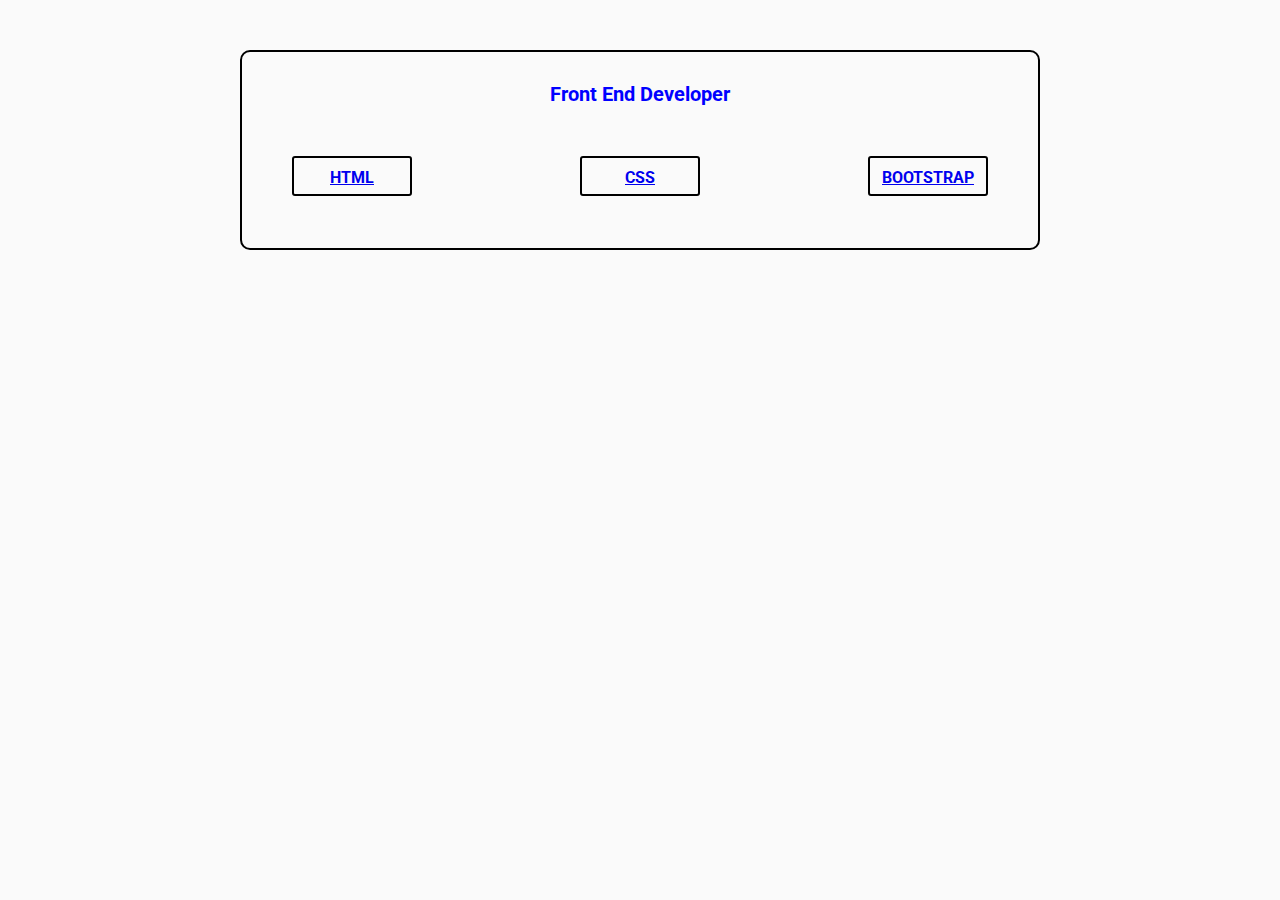
<file: index.html>
<!DOCTYPE html>
<html lang="en">

<head>
    <meta charset="UTF-8">
    <meta http-equiv="X-UA-Compatible" content="IE=edge">
    <meta name="viewport" content="width=device-width, initial-scale=1.0">
    <title>front end developer</title>
    <link rel="stylesheet" href="style.css">
</head>

<body> 
    
    <header>
        
        <div class="page">
            <h1>front end developer</h1>
        </div>
        <div class="menu">
            <div class="menu1"><a href="1-html/index.html"> HTML</a></div>
            <div class="menu1"><a href="2-css/index.html"> CSS</a></div>
            <div class="menu1"><a href="3-bootstrap/index.html"> BOOTSTRAP</a></div>
        </div>
    </header>

</body>

</html>
</file>
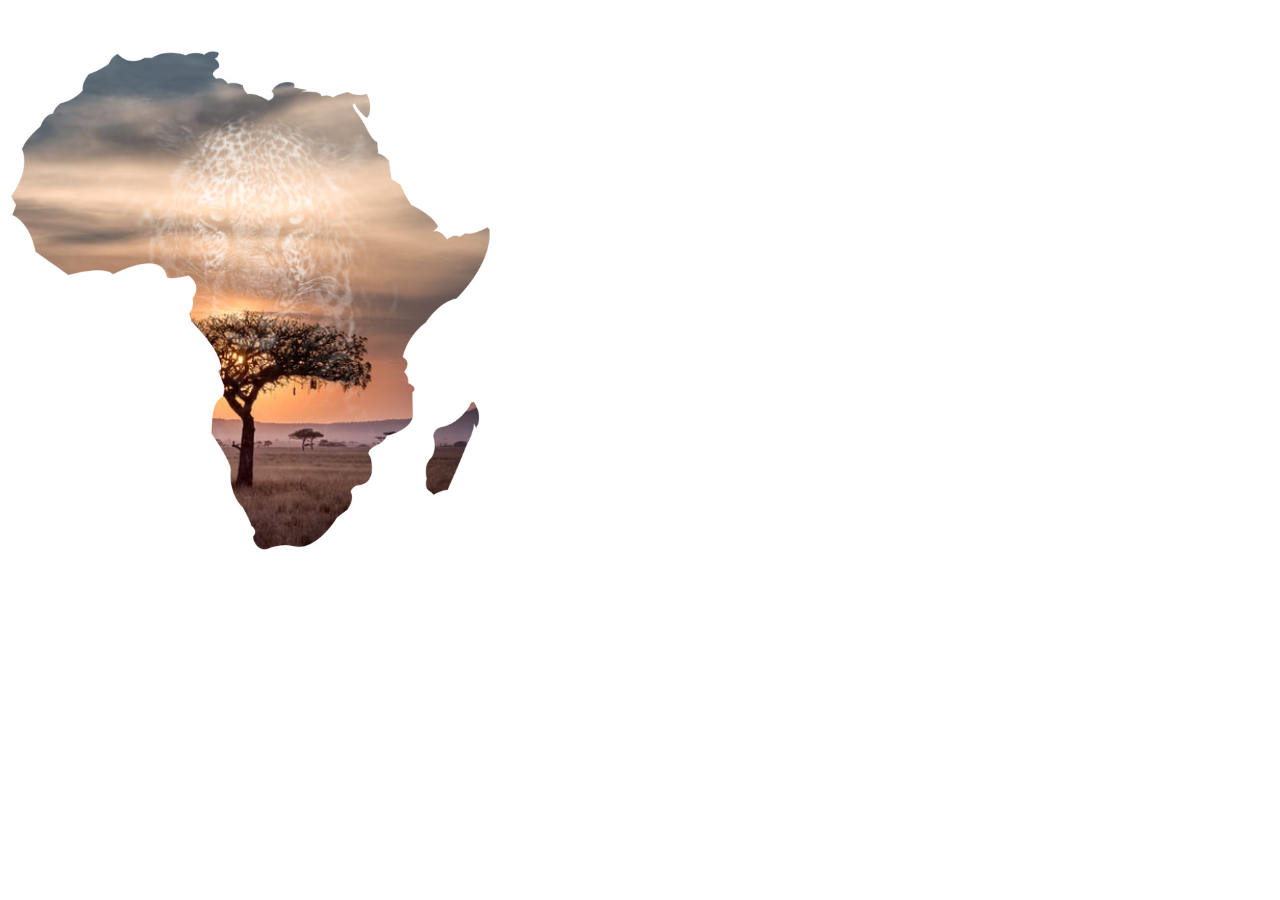
<file: 2-css/index.html>
<!DOCTYPE html>
<html lang="en">

<head>
    <meta charset="UTF-8">
    <meta http-equiv="X-UA-Compatible" content="IE=edge">
    <meta name="viewport" content="width=device-width, initial-scale=1.0">
    <title>CssKütüphane</title>
    <link rel="stylesheet" href="style.css">

</head>

<body>

    <div class="container">
        <div class="box">
            <img src="file/africa2.jpg" alt="">
            <img src="file/çita.jpg" alt="">
            <img src="file/africa.jpg" alt="">
        </div>

    </div>
</body>

</html>
</file>
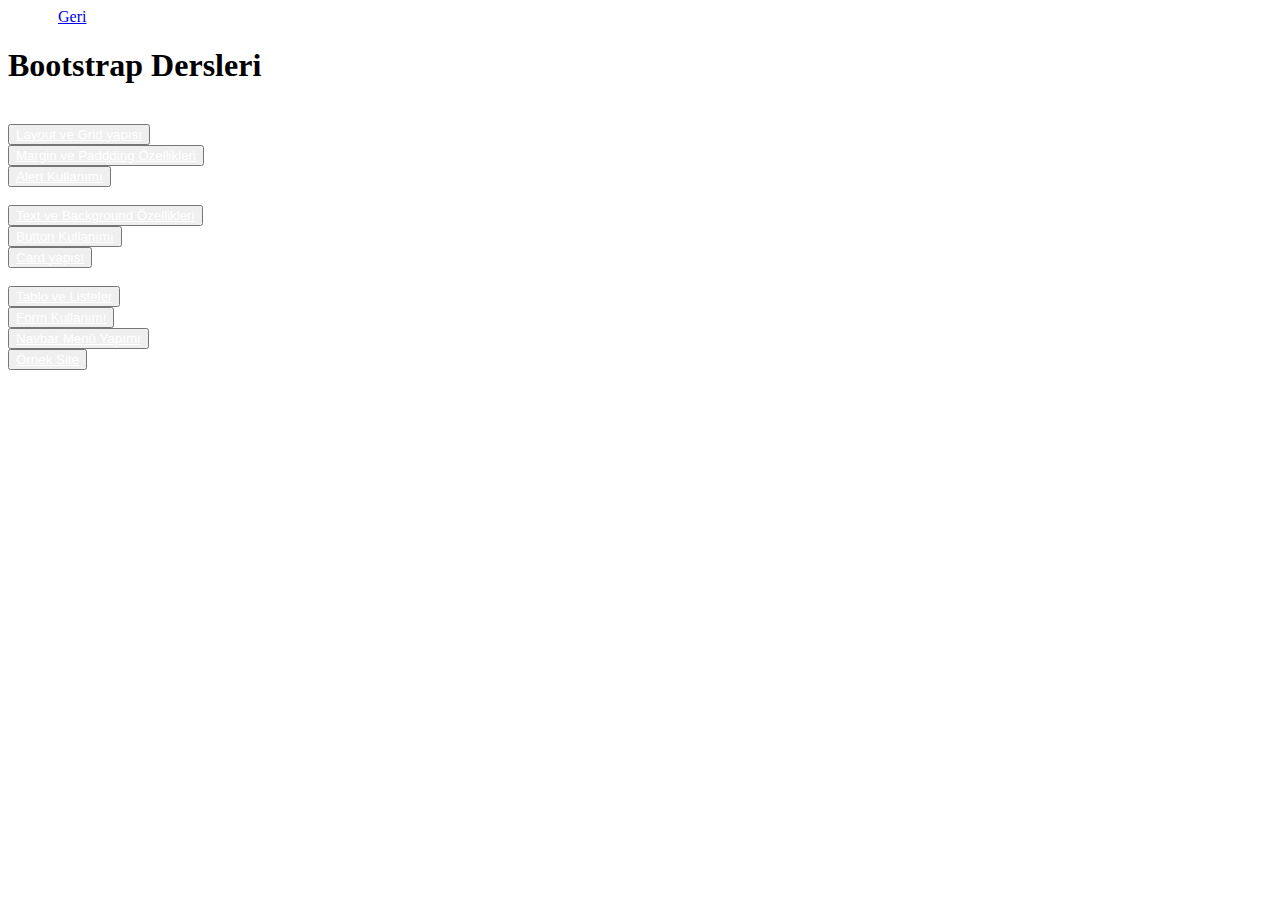
<file: 3-bootstrap/index.html>
<!DOCTYPE html>
<html lang="en">

<head>
        <meta charset="UTF-8">
        <meta http-equiv="X-UA-Compatible" content="IE=edge">
        <meta name="viewport" content="width=device-width, initial-scale=1.0">
        <title>Bootstrap_Dersleri</title>
        <link rel="stylesheet" href="https://cdn.jsdelivr.net/npm/bootstrap@4.6.2/dist/css/bootstrap.min.css"
                integrity="sha384-xOolHFLEh07PJGoPkLv1IbcEPTNtaed2xpHsD9ESMhqIYd0nLMwNLD69Npy4HI+N"
                crossorigin="anonymous">
</head>

<body>
        
                <a href="../index.html" style="margin-left: 50px;">Geri </a>
        
        <div class="container">


                <h1 class="text-center text-under mt-5"> Bootstrap Dersleri</h1> <br>
                <div class="row">
                        <div class="col">
                                <button type="button" class="btn btn-secondary text-light btn-block"> <a
                                                href="file/index3.html" style="color: white;">
                                                Layout
                                                ve Grid yapısı</a></button>
                        </div>
                        <div class="col">
                                <button type="button" class="btn btn-primary btn-block"><a href="file/index4.html"
                                                style="color: white;"> Margin ve
                                                Paddding
                                                Özellikleri</a></button>
                        </div>
                        <div class="col">
                                <button type="button" class="btn btn-danger btn-block"><a href="file/index5.html"
                                                style="color: white;"> Alert
                                                Kullanımı</a></button>
                        </div>
                </div><br>
                <div class="row">
                        <div class="col"><button type="button" class="btn btn-secondary btn-block"><a
                                                href="file/index6.html" style="color: white;"> Text ve Background
                                                Özellikleri</a></button></div>
                        <div class="col"><button type="button" class="btn btn-primary btn-block"><a
                                                href="file/index7.html" style="color: white;"> Button
                                                Kullanımı</a></button></div>
                        <div class="col"><button type="button" class="btn btn-danger btn-block"><a
                                                href="file/index8.html" style="color: white;"> Card
                                                yapısı</a></button></div>
                </div>
                <br>
                <div class="row">
                        <div class="col"><button type="button" class="btn btn-secondary btn-block"><a
                                                href="file/index9.html" style="color: white;">Tablo ve
                                                Listeler</a></button></div>
                        <div class="col"><button type="button" class="btn btn-primary btn-block"><a
                                                href="file/index10.html" style="color: white;">
                                                Form
                                                Kullanımı</a></button></div>
                        <div class="col"><button type="button" class="btn btn-danger btn-block"><a
                                                href="file/index11.html" style="color: white;"> Navbar Menü
                                                Yapımı</a></button></div>
                </div>
                <div class="row">
                        <div class="col mt-3">
                                <button type="button" class="btn btn-success btn-block"><a
                                        href="file/index12.html" style="color: white;">Örnek Site</a></button>
                        </div>
                </div>
        </div>



        

        <script src="https://cdn.jsdelivr.net/npm/jquery@3.5.1/dist/jquery.slim.min.js"
                integrity="sha384-DfXdz2htPH0lsSSs5nCTpuj/zy4C+OGpamoFVy38MVBnE+IbbVYUew+OrCXaRkfj"
                crossorigin="anonymous"></script>
        <script src="https://cdn.jsdelivr.net/npm/popper.js@1.16.1/dist/umd/popper.min.js"
                integrity="sha384-9/reFTGAW83EW2RDu2S0VKaIzap3H66lZH81PoYlFhbGU+6BZp6G7niu735Sk7lN"
                crossorigin="anonymous"></script>
        <script src="https://cdn.jsdelivr.net/npm/bootstrap@4.6.2/dist/js/bootstrap.min.js"
                integrity="sha384-+sLIOodYLS7CIrQpBjl+C7nPvqq+FbNUBDunl/OZv93DB7Ln/533i8e/mZXLi/P+"
                crossorigin="anonymous"></script>
</body>

</html>
</file>
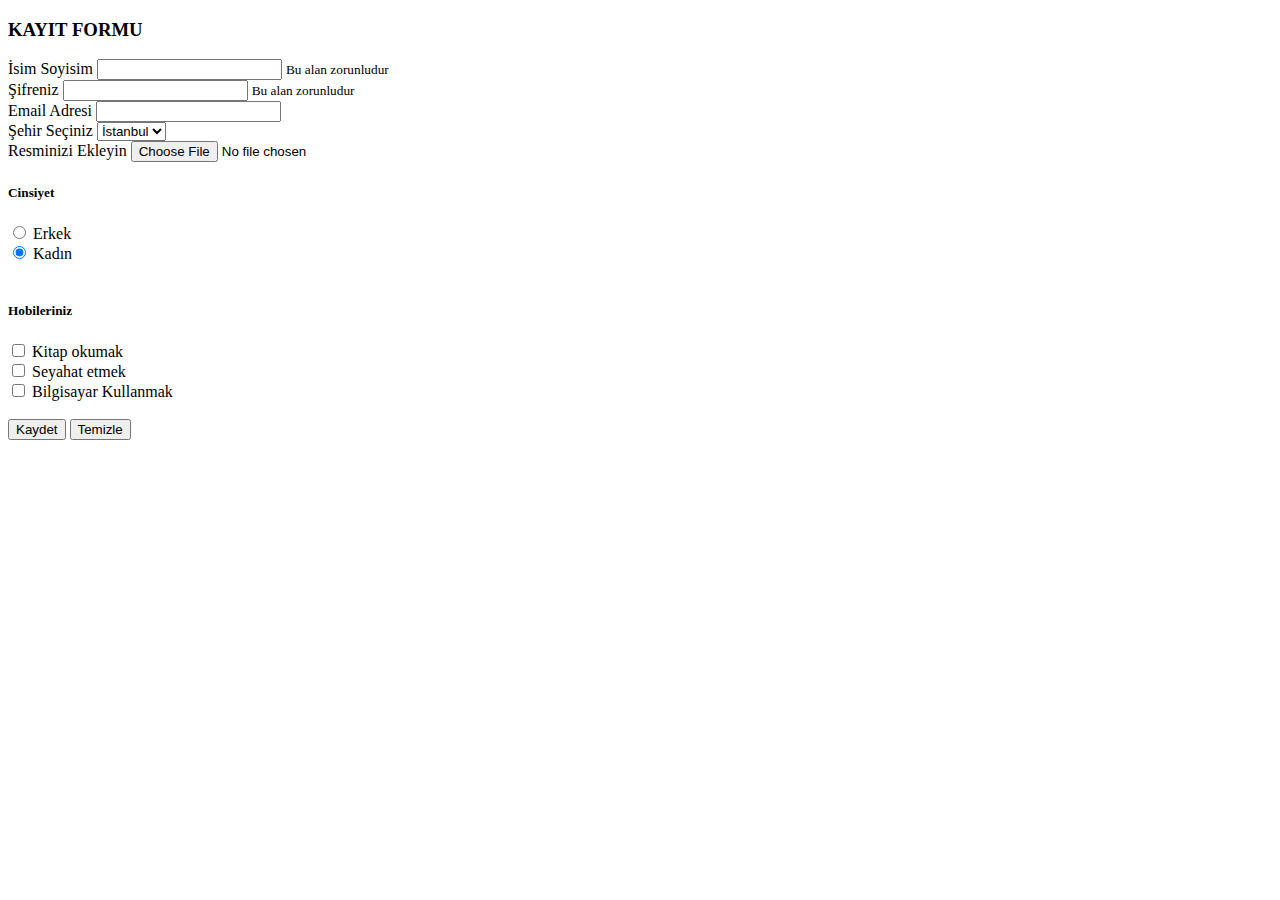
<file: 3-bootstrap/file/index10.html>
<!DOCTYPE html>
<html lang="en">

<head>
    <meta charset="UTF-8">
    <meta http-equiv="X-UA-Compatible" content="IE=edge">
    <meta name="viewport" content="width=device-width, initial-scale=1.0">
    <title>Form Kullanımı</title>
    <link rel="stylesheet" href="https://cdn.jsdelivr.net/npm/bootstrap@4.6.2/dist/css/bootstrap.min.css"
        integrity="sha384-xOolHFLEh07PJGoPkLv1IbcEPTNtaed2xpHsD9ESMhqIYd0nLMwNLD69Npy4HI+N" crossorigin="anonymous">
</head>

<body>
    <div class="container">
        <h3 class="text-center mt-4">KAYIT FORMU</h3>
        <form class="m-5">
            <div class="row">
                <div class="col">
                    <div class="form-group">
                        <label for="isim">İsim Soyisim</label>
                        <input type="text" class="form-control " id="isiminput" aria-describedby="isimHelp">
                        <small id="isimHelp" class="form-text text-muted">Bu alan zorunludur</small>
                    </div>
                </div>
                <div class="col">
                    <div class="form-group">
                        <label for="sifre">Şifreniz</label>
                        <input type="password" class="form-control " id="sifre" aria-describedby="sifreHelp">
                        <small id="sifreHelp" class="form-text text-muted">Bu alan zorunludur</small>
                    </div>
                </div>
            </div>
            <div class="row">
                <div class="col">
                    <div class="form-group">
                        <label for="email">Email Adresi</label>
                        <input type="email" class="form-control" id="email">

                    </div>
                </div>
                <div class="col-4">
                    <div class="form-group">
                        <label for="sehir">Şehir Seçiniz</label>
                        <select class="form-control" id="sehir">
                            <option>İstanbul</option>
                            <option>Ankara</option>
                            <option>İzmir</option>
                            <option>Sivas</option>
                            <option>Kocaeli</option>
                        </select>
                    </div>
                </div>
            </div>
            <div class="row">
                <div class="col">
                    <div class="form-group">
                        <label for="exampleFormControlFile1">Resminizi Ekleyin</label>
                        <input type="file" class="form-control-file" id="exampleFormControlFile1">
                    </div>
                </div>
                <div class="col">
                    <div class="col">
                        <h5>Cinsiyet</h5>
                        <div class="form-check">
                            <input class="form-check-input" type="radio" name="exampleRadios" id="exampleRadios1"
                                value="option1" checked>
                            <label class="form-check-label" for="exampleRadios1">
                                Erkek
                            </label>
                        </div>
                        <div class="form-check">
                            <input class="form-check-input" type="radio" name="exampleRadios" id="exampleRadios2"
                                value="option2" checked>
                            <label class="form-check-label" for="exampleRadios2">
                                Kadın
                            </label>
                        </div>
                    </div>
                    <br>
                    <div class="col">
                        <h5>Hobileriniz</h5>
                        <div class="form-check">
                            <input class="form-check-input" type="checkbox" value="" id="defaultCheck1">
                            <label class="form-check-label" for="defaultCheck1">
                                Kitap okumak
                            </label>
                        </div>
                        <div class="form-check">
                            <input class="form-check-input" type="checkbox" value="" id="defaultCheck2">
                            <label class="form-check-label" for="defaultCheck1">
                                Seyahat etmek
                            </label>
                        </div>
                        <div class="form-check">
                            <input class="form-check-input" type="checkbox" value="" id="defaultCheck3">
                            <label class="form-check-label" for="defaultCheck1">
                                Bilgisayar Kullanmak
                            </label>
                        </div>
                    </div>
                </div>
            </div>
            <br>
            <div class="row">
                <button type="submit" class="btn btn-success btn-block">Kaydet</button>
                <button type="Reset" class="btn btn-secondary btn-block">Temizle</button>
            </div>
        </form>
    </div>




    <script src="https://cdn.jsdelivr.net/npm/jquery@3.5.1/dist/jquery.slim.min.js"
        integrity="sha384-DfXdz2htPH0lsSSs5nCTpuj/zy4C+OGpamoFVy38MVBnE+IbbVYUew+OrCXaRkfj"
        crossorigin="anonymous"></script>
    <script src="https://cdn.jsdelivr.net/npm/popper.js@1.16.1/dist/umd/popper.min.js"
        integrity="sha384-9/reFTGAW83EW2RDu2S0VKaIzap3H66lZH81PoYlFhbGU+6BZp6G7niu735Sk7lN"
        crossorigin="anonymous"></script>
    <script src="https://cdn.jsdelivr.net/npm/bootstrap@4.6.2/dist/js/bootstrap.min.js"
        integrity="sha384-+sLIOodYLS7CIrQpBjl+C7nPvqq+FbNUBDunl/OZv93DB7Ln/533i8e/mZXLi/P+"
        crossorigin="anonymous"></script>
</body>

</html>
</file>
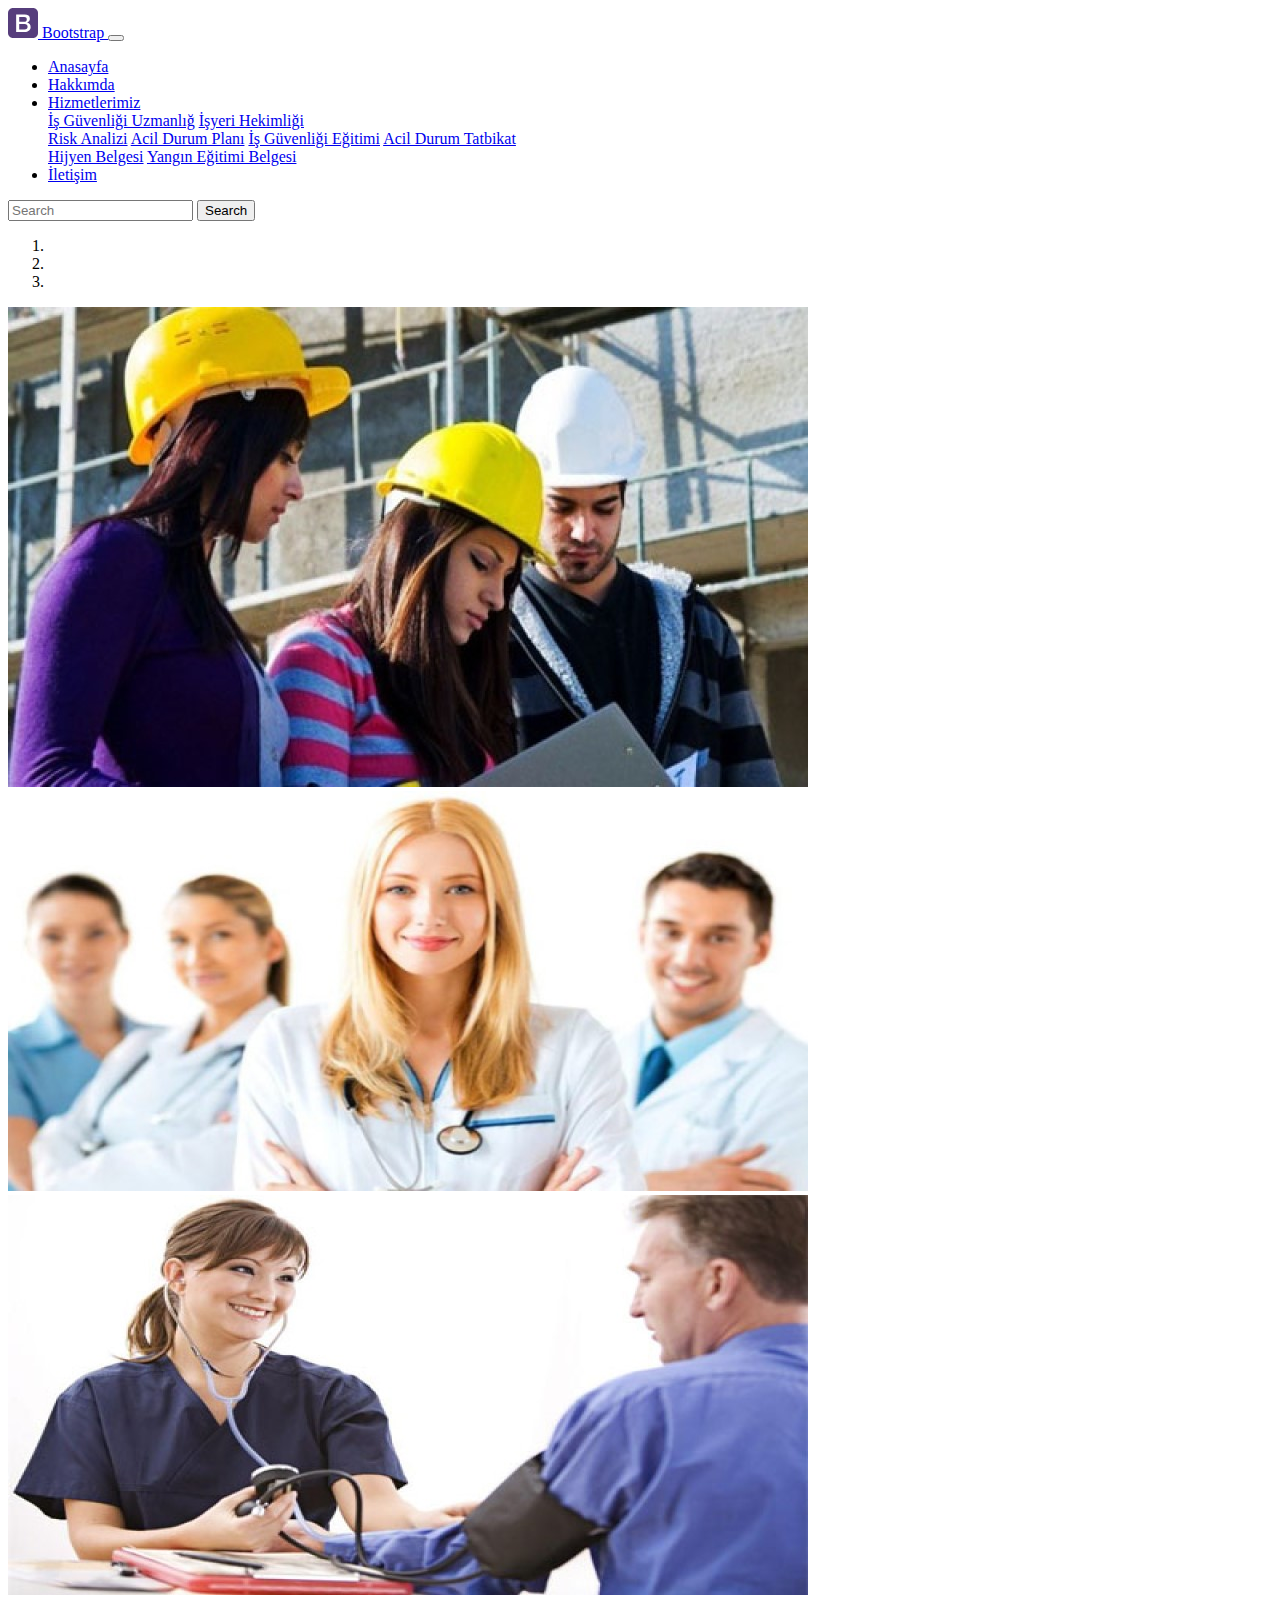
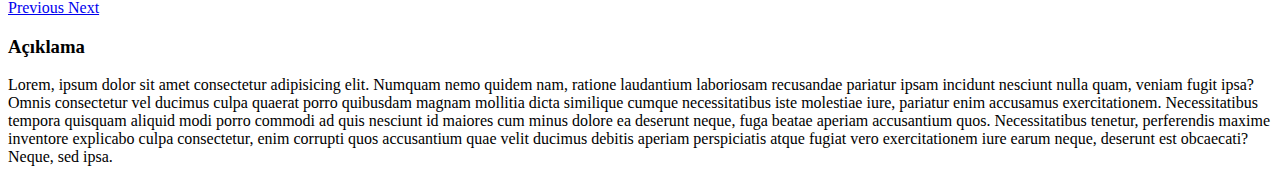
<file: 3-bootstrap/file/index12.html>
<!DOCTYPE html>
<html lang="en">

<head>
    <meta charset="UTF-8">
    <meta http-equiv="X-UA-Compatible" content="IE=edge">
    <meta name="viewport" content="width=device-width, initial-scale=1.0">
    <title>Navbar</title>
    <link rel="stylesheet" href="https://cdn.jsdelivr.net/npm/bootstrap@4.6.2/dist/css/bootstrap.min.css"
        integrity="sha384-xOolHFLEh07PJGoPkLv1IbcEPTNtaed2xpHsD9ESMhqIYd0nLMwNLD69Npy4HI+N" crossorigin="anonymous">
</head>

<body>

    <nav class="navbar navbar-expand-lg navbar-dark bg-dark">
        <a class="navbar-brand" href="#">
            <img src="bootstrap-solid.svg" width="30" height="30" alt=""> Bootstrap
        </a>
        <button class="navbar-toggler" type="button" data-toggle="collapse" data-target="#navbarSupportedContent"
            aria-controls="navbarSupportedContent" aria-expanded="false" aria-label="Toggle navigation">
            <span class="navbar-toggler-icon"></span>
        </button>

        <div class="collapse navbar-collapse" id="navbarSupportedContent">
            <ul class="navbar-nav mr-auto">
                <li class="nav-item ">
                    <a class="nav-link" href="index11.html">Anasayfa </a>
                </li>
                <li class="nav-item">
                    <a class="nav-link" href="#">Hakkımda</a>
                </li>
                <li class="nav-item dropdown">
                    <a class="nav-link dropdown-toggle" href="#" role="button" data-toggle="dropdown"
                        aria-expanded="false">
                        Hizmetlerimiz
                    </a>
                    <div class="dropdown-menu">
                        <a class="dropdown-item" href="#">İş Güvenliği Uzmanlığ</a>
                        <a class="dropdown-item" href="#">İşyeri Hekimliği</a>
                        <div class="dropdown-divider"></div>
                        <a class="dropdown-item" href="#">Risk Analizi</a>
                        <a class="dropdown-item" href="#">Acil Durum Planı</a>
                        <a class="dropdown-item" href="#">İş Güvenliği Eğitimi</a>
                        <a class="dropdown-item" href="#">Acil Durum Tatbikat</a>
                        <div class="dropdown-divider"></div>
                        <a class="dropdown-item" href="#">Hijyen Belgesi</a>
                        <a class="dropdown-item" href="#">Yangın Eğitimi Belgesi</a>

                    </div>
                </li>
                <li class="nav-item">
                    <a class="nav-link" href="#">İletişim</a>
                </li>
            </ul>
            <form class="form-inline my-2 my-lg-0">
                <input class="form-control mr-sm-2" type="search" placeholder="Search" aria-label="Search">
                <button class="btn btn-outline-success my-2 my-sm-0" type="submit">Search</button>
            </form>
        </div>
    </nav>
    <div class="container mt-3">
        <div id="carouselExampleIndicators" class="carousel slide" data-ride="carousel">
            <ol class="carousel-indicators">
                <li data-target="#carouselExampleIndicators" data-slide-to="0" class="active"></li>
                <li data-target="#carouselExampleIndicators" data-slide-to="1"></li>
                <li data-target="#carouselExampleIndicators" data-slide-to="2"></li>
            </ol>
            <div class="carousel-inner">
                <div class="carousel-item active">
                    <img class="d-block w-100" src="igu.jpg" alt="First slide">
                </div>
                <div class="carousel-item">
                    <img class="d-block w-100" src="isyerihekimi.jpg" alt="Second slide">
                </div>
                <div class="carousel-item">
                    <img class="d-block w-100" src="dsp.jpg" alt="Third slide">
                </div>
            </div>
            <a class="carousel-control-prev" href="#carouselExampleIndicators" role="button" data-slide="prev">
                <span class="carousel-control-prev-icon" aria-hidden="true"></span>
                <span class="sr-only">Previous</span>
            </a>
            <a class="carousel-control-next" href="#carouselExampleIndicators" role="button" data-slide="next">
                <span class="carousel-control-next-icon" aria-hidden="true"></span>
                <span class="sr-only">Next</span>
            </a>
        </div>
        <h3 class="text-center mt-3">Açıklama</h3>
        <p>Lorem, ipsum dolor sit amet consectetur adipisicing elit. Numquam nemo quidem nam, ratione laudantium
            laboriosam recusandae pariatur ipsam incidunt nesciunt nulla quam, veniam fugit ipsa? Omnis consectetur vel
            ducimus culpa quaerat porro quibusdam magnam mollitia dicta similique cumque necessitatibus iste molestiae
            iure, pariatur enim accusamus exercitationem. Necessitatibus tempora quisquam aliquid modi porro commodi ad
            quis nesciunt id maiores cum minus dolore ea deserunt neque, fuga beatae aperiam accusantium quos.
            Necessitatibus tenetur, perferendis maxime inventore explicabo culpa consectetur, enim corrupti quos
            accusantium quae velit ducimus debitis aperiam perspiciatis atque fugiat vero exercitationem iure earum
            neque, deserunt est obcaecati? Neque, sed ipsa.</p>
            

            <div class="row">
                
            </div>
    </div>
















    <script src="https://cdn.jsdelivr.net/npm/jquery@3.5.1/dist/jquery.slim.min.js"
        integrity="sha384-DfXdz2htPH0lsSSs5nCTpuj/zy4C+OGpamoFVy38MVBnE+IbbVYUew+OrCXaRkfj"
        crossorigin="anonymous"></script>
    <script src="https://cdn.jsdelivr.net/npm/popper.js@1.16.1/dist/umd/popper.min.js"
        integrity="sha384-9/reFTGAW83EW2RDu2S0VKaIzap3H66lZH81PoYlFhbGU+6BZp6G7niu735Sk7lN"
        crossorigin="anonymous"></script>
    <script src="https://cdn.jsdelivr.net/npm/bootstrap@4.6.2/dist/js/bootstrap.min.js"
        integrity="sha384-+sLIOodYLS7CIrQpBjl+C7nPvqq+FbNUBDunl/OZv93DB7Ln/533i8e/mZXLi/P+"
        crossorigin="anonymous"></script>
</body>

</html>
</file>
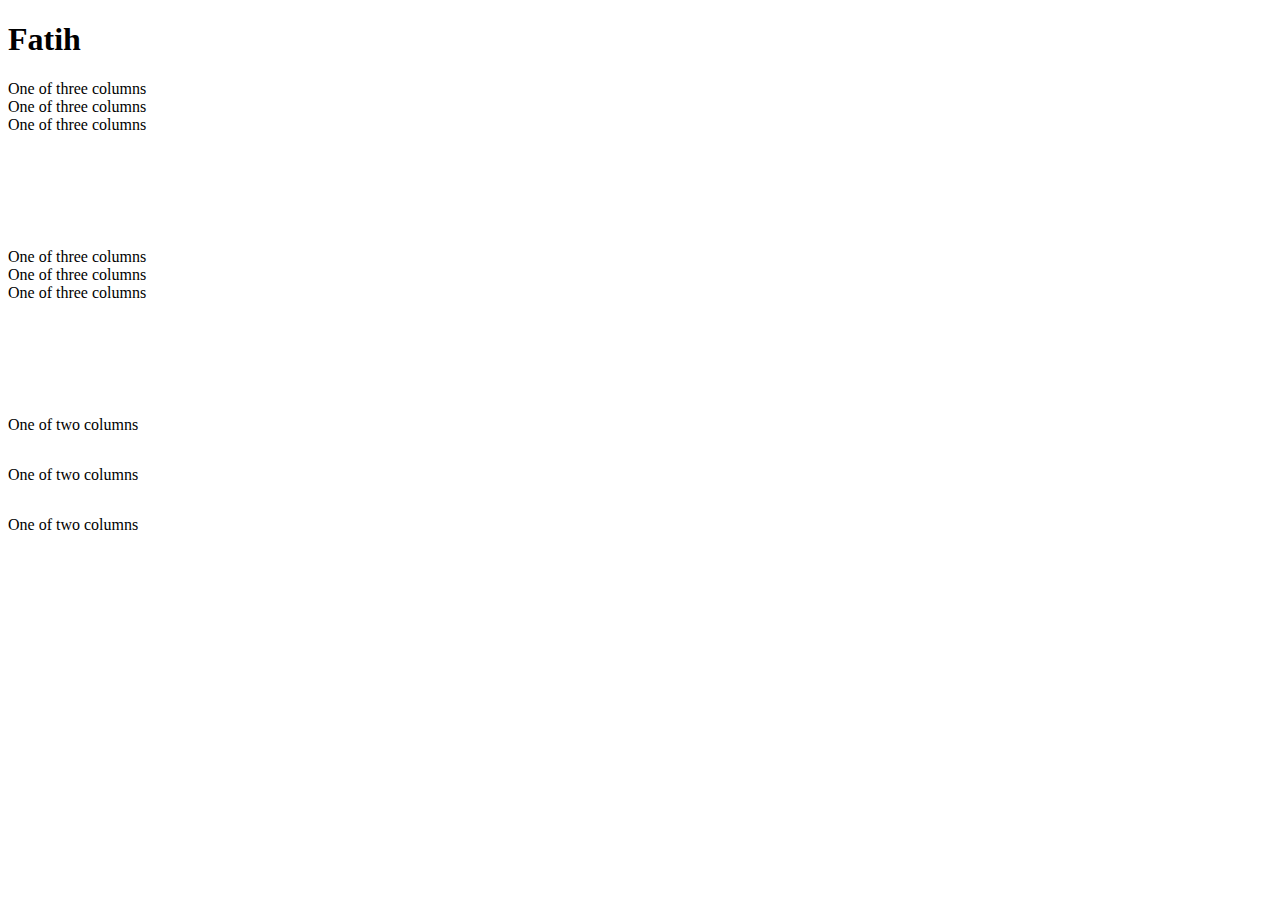
<file: 3-bootstrap/file/index3.html>
<!DOCTYPE html>
<html lang="en">

<head>
    <meta charset="UTF-8">
    <meta http-equiv="X-UA-Compatible" content="IE=edge">
    <meta name="viewport" content="width=device-width, initial-scale=1.0">
    <title>Layout ve Grid Yapısı</title>
    <link rel="stylesheet" href="https://cdn.jsdelivr.net/npm/bootstrap@4.6.2/dist/css/bootstrap.min.css"
        integrity="sha384-xOolHFLEh07PJGoPkLv1IbcEPTNtaed2xpHsD9ESMhqIYd0nLMwNLD69Npy4HI+N" crossorigin="anonymous">
</head>

<body>
    <div class="container-fluid bg-warning">
        <h1>Fatih</h1>

    </div>

<!-- 12 parçadan olur-->
<div class="container">
    <div class="row bg-warning align-items-center" style="height: 150px;">
      <div class="col-sm bg-primary text-light">
        One of three columns
      </div>
      <div class="col-sm bg-danger text-light">
        One of three columns
      </div>
      <div class="col-sm bg-success text-light">
        One of three columns
      </div>
    </div>
  </div>
<br>
  <div class="container">
    <div class="row bg-primary text-light" style="height: 150px;">
      <div class="col-sm align-self-start">
        One of three columns
      </div>
      <div class="col align-self-center">
        One of three columns
      </div>
      <div class="col align-self-end">
        One of three columns
      </div>
    </div>
  </div>
<br>
  <div class="container">
    <div class="row bg-secondary text-light text-center justify-content-between align-items-sm-center" style="height: 100px;">
      <div class="col-2 bg-primary" style="height: 50px;">
        One of two columns
      </div>
      <div class="col-2 bg-danger" style="height: 50px;">
        One of two columns
      </div>
      <div class="col-2 bg-success" style="height: 50px;">
        One of two columns
      </div>
    </div>
    

    <script src="https://cdn.jsdelivr.net/npm/jquery@3.5.1/dist/jquery.slim.min.js"
        integrity="sha384-DfXdz2htPH0lsSSs5nCTpuj/zy4C+OGpamoFVy38MVBnE+IbbVYUew+OrCXaRkfj"
        crossorigin="anonymous"></script>
    <script src="https://cdn.jsdelivr.net/npm/popper.js@1.16.1/dist/umd/popper.min.js"
        integrity="sha384-9/reFTGAW83EW2RDu2S0VKaIzap3H66lZH81PoYlFhbGU+6BZp6G7niu735Sk7lN"
        crossorigin="anonymous"></script>
    <script src="https://cdn.jsdelivr.net/npm/bootstrap@4.6.2/dist/js/bootstrap.min.js"
        integrity="sha384-+sLIOodYLS7CIrQpBjl+C7nPvqq+FbNUBDunl/OZv93DB7Ln/533i8e/mZXLi/P+"
        crossorigin="anonymous"></script>
</body>

</html>
</file>
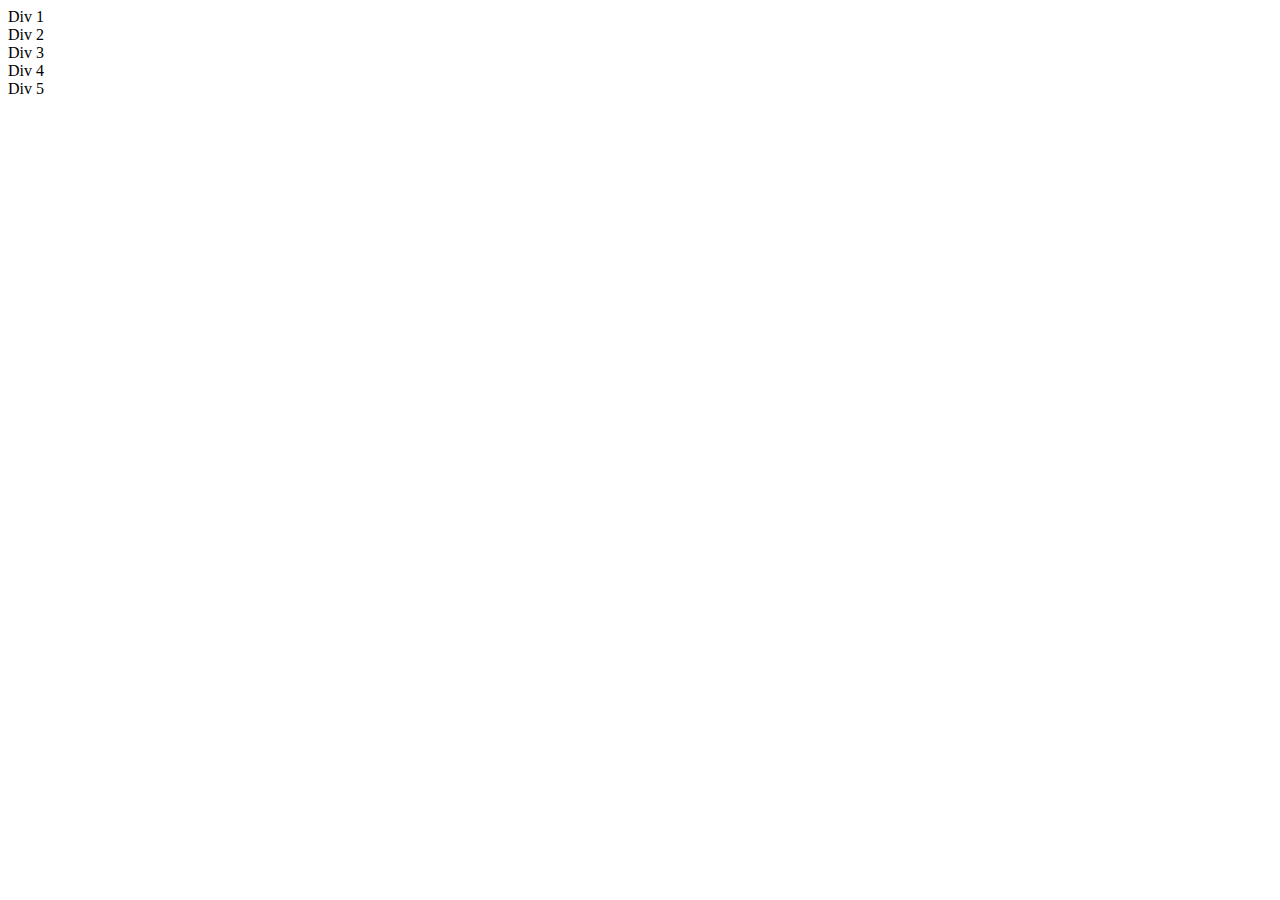
<file: 3-bootstrap/file/index4.html>
<!DOCTYPE html>
<html lang="en">

<head>
    <meta charset="UTF-8">
    <meta http-equiv="X-UA-Compatible" content="IE=edge">
    <meta name="viewport" content="width=device-width, initial-scale=1.0">
    <title>Margin ve Paddding Özellikleri</title>
    <link rel="stylesheet" href="https://cdn.jsdelivr.net/npm/bootstrap@4.6.2/dist/css/bootstrap.min.css"
        integrity="sha384-xOolHFLEh07PJGoPkLv1IbcEPTNtaed2xpHsD9ESMhqIYd0nLMwNLD69Npy4HI+N" crossorigin="anonymous">
</head>

<body>

<!-- 1 rem = 16px-->
    <div class="container">
        <div class="bg-primary pb-3">Div 1</div>
        <div class="bg-secondary my-1 ml-3">Div 2</div>
        <div class="bg-success mx-5 mb-2 pt-4">Div 3</div>
        <div class="bg-info py-3">Div 4</div>
        <div class="bg-danger mt-2">Div 5</div>
    </div>



    <script src="https://cdn.jsdelivr.net/npm/jquery@3.5.1/dist/jquery.slim.min.js"
        integrity="sha384-DfXdz2htPH0lsSSs5nCTpuj/zy4C+OGpamoFVy38MVBnE+IbbVYUew+OrCXaRkfj"
        crossorigin="anonymous"></script>
    <script src="https://cdn.jsdelivr.net/npm/popper.js@1.16.1/dist/umd/popper.min.js"
        integrity="sha384-9/reFTGAW83EW2RDu2S0VKaIzap3H66lZH81PoYlFhbGU+6BZp6G7niu735Sk7lN"
        crossorigin="anonymous"></script>
    <script src="https://cdn.jsdelivr.net/npm/bootstrap@4.6.2/dist/js/bootstrap.min.js"
        integrity="sha384-+sLIOodYLS7CIrQpBjl+C7nPvqq+FbNUBDunl/OZv93DB7Ln/533i8e/mZXLi/P+"
        crossorigin="anonymous"></script>
</body>

</html>
</file>
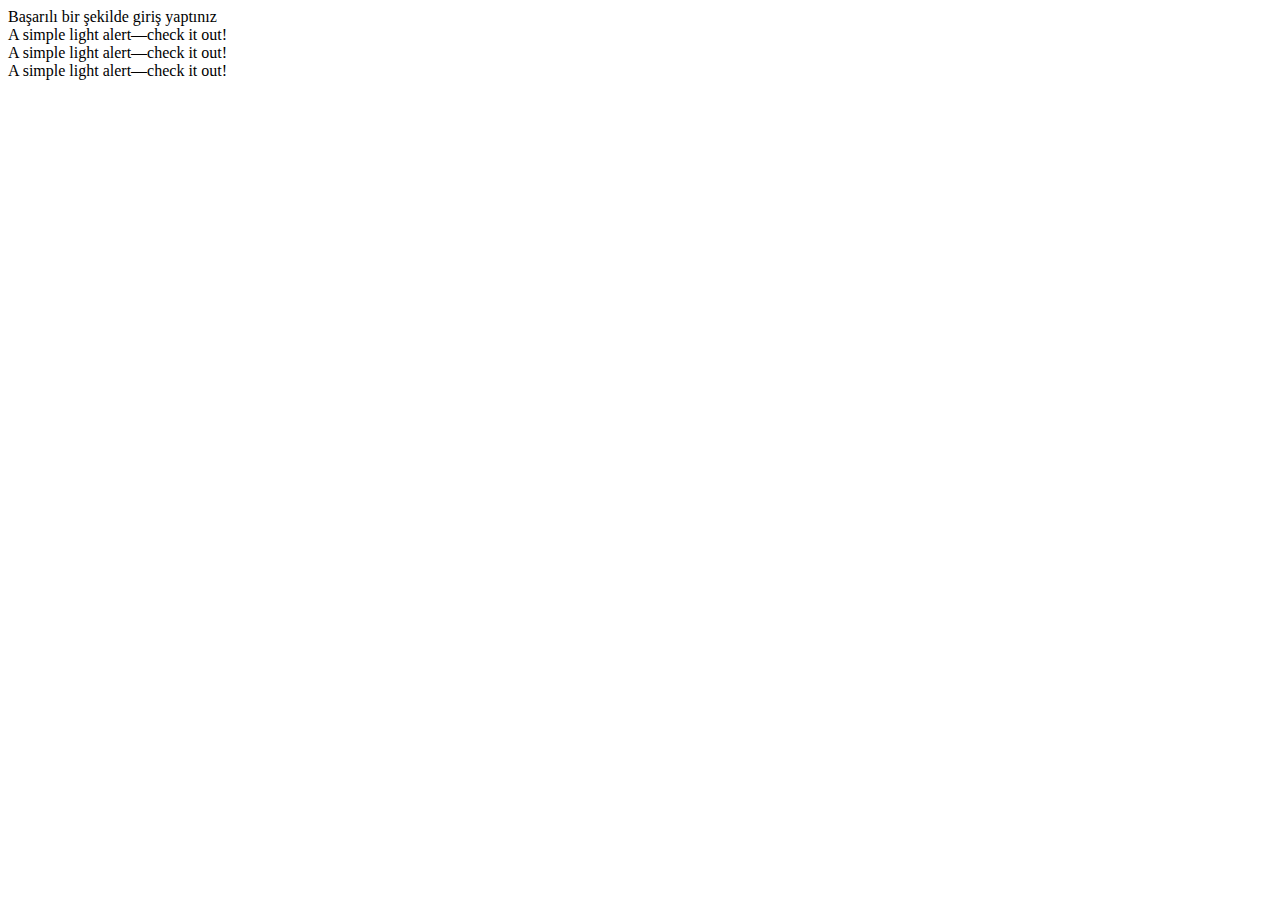
<file: 3-bootstrap/file/index5.html>
<!DOCTYPE html>
<html lang="en">

<head>
    <meta charset="UTF-8">
    <meta http-equiv="X-UA-Compatible" content="IE=edge">
    <meta name="viewport" content="width=device-width, initial-scale=1.0">
    <title>Alert Kullanımı</title>
    <link rel="stylesheet" href="https://cdn.jsdelivr.net/npm/bootstrap@4.6.2/dist/css/bootstrap.min.css"
        integrity="sha384-xOolHFLEh07PJGoPkLv1IbcEPTNtaed2xpHsD9ESMhqIYd0nLMwNLD69Npy4HI+N" crossorigin="anonymous">
</head>

<body>

<div class="container">
    <div class="alert alert-primary mt-4" role="alert">
        <span>Başarılı bir şekilde giriş yaptınız</span>
      </div>
      <div class="alert alert-secondary" role="alert">
        A simple light alert—check it out!
      </div>
      <div class="alert alert-info" role="alert">
        A simple light alert—check it out!
      </div>
      <div class="alert alert-warning" role="alert">
        A simple light alert—check it out!
      </div>
</div>




    




    <script src="https://cdn.jsdelivr.net/npm/jquery@3.5.1/dist/jquery.slim.min.js"
        integrity="sha384-DfXdz2htPH0lsSSs5nCTpuj/zy4C+OGpamoFVy38MVBnE+IbbVYUew+OrCXaRkfj"
        crossorigin="anonymous"></script>
    <script src="https://cdn.jsdelivr.net/npm/popper.js@1.16.1/dist/umd/popper.min.js"
        integrity="sha384-9/reFTGAW83EW2RDu2S0VKaIzap3H66lZH81PoYlFhbGU+6BZp6G7niu735Sk7lN"
        crossorigin="anonymous"></script>
    <script src="https://cdn.jsdelivr.net/npm/bootstrap@4.6.2/dist/js/bootstrap.min.js"
        integrity="sha384-+sLIOodYLS7CIrQpBjl+C7nPvqq+FbNUBDunl/OZv93DB7Ln/533i8e/mZXLi/P+"
        crossorigin="anonymous"></script>
</body>

</html>
</file>
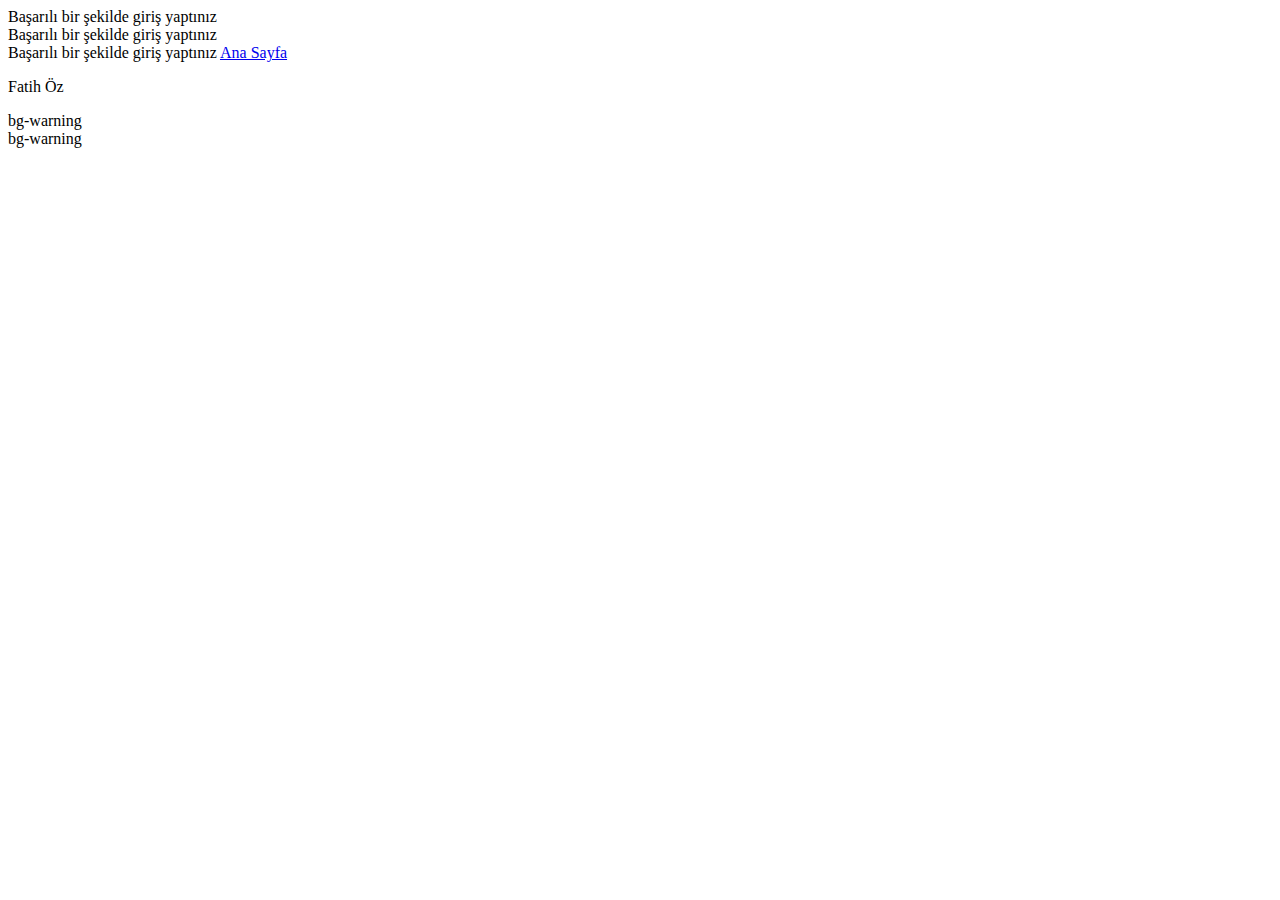
<file: 3-bootstrap/file/index6.html>
<!DOCTYPE html>
<html lang="en">
<head>
    <meta charset="UTF-8">
    <meta http-equiv="X-UA-Compatible" content="IE=edge">
    <meta name="viewport" content="width=device-width, initial-scale=1.0">
    <title>Text ve Background Özellikleri</title>
    <link rel="stylesheet" href="https://cdn.jsdelivr.net/npm/bootstrap@4.6.2/dist/css/bootstrap.min.css"
        integrity="sha384-xOolHFLEh07PJGoPkLv1IbcEPTNtaed2xpHsD9ESMhqIYd0nLMwNLD69Npy4HI+N" crossorigin="anonymous">
</head>
<body>
    
<div class="container">
    <div class="alert alert-info mt-5 text-center text-lowercase">
        Başarılı bir şekilde giriş yaptınız 
    </div>
    <div class="alert alert-info mt-5 text-center text-uppercase">
        Başarılı bir şekilde giriş yaptınız
    </div>
    <div class="alert alert-info mt-5 text-center text-capitalize font-weight-bold font-italic text-monospace">
        Başarılı bir şekilde giriş yaptınız <a href="#"> Ana Sayfa</a>
    </div>

    <p class="bg-dark text-light"> Fatih Öz</p>

    <div class="p-3 mb-2 bg-warning text-dark">bg-warning</div>
    <div class="bg-gradient-warning">bg-warning</div>
</div>




    <script src="https://cdn.jsdelivr.net/npm/jquery@3.5.1/dist/jquery.slim.min.js"
        integrity="sha384-DfXdz2htPH0lsSSs5nCTpuj/zy4C+OGpamoFVy38MVBnE+IbbVYUew+OrCXaRkfj"
        crossorigin="anonymous"></script>
    <script src="https://cdn.jsdelivr.net/npm/popper.js@1.16.1/dist/umd/popper.min.js"
        integrity="sha384-9/reFTGAW83EW2RDu2S0VKaIzap3H66lZH81PoYlFhbGU+6BZp6G7niu735Sk7lN"
        crossorigin="anonymous"></script>
    <script src="https://cdn.jsdelivr.net/npm/bootstrap@4.6.2/dist/js/bootstrap.min.js"
        integrity="sha384-+sLIOodYLS7CIrQpBjl+C7nPvqq+FbNUBDunl/OZv93DB7Ln/533i8e/mZXLi/P+"
        crossorigin="anonymous"></script>
</body>
</html>
</file>
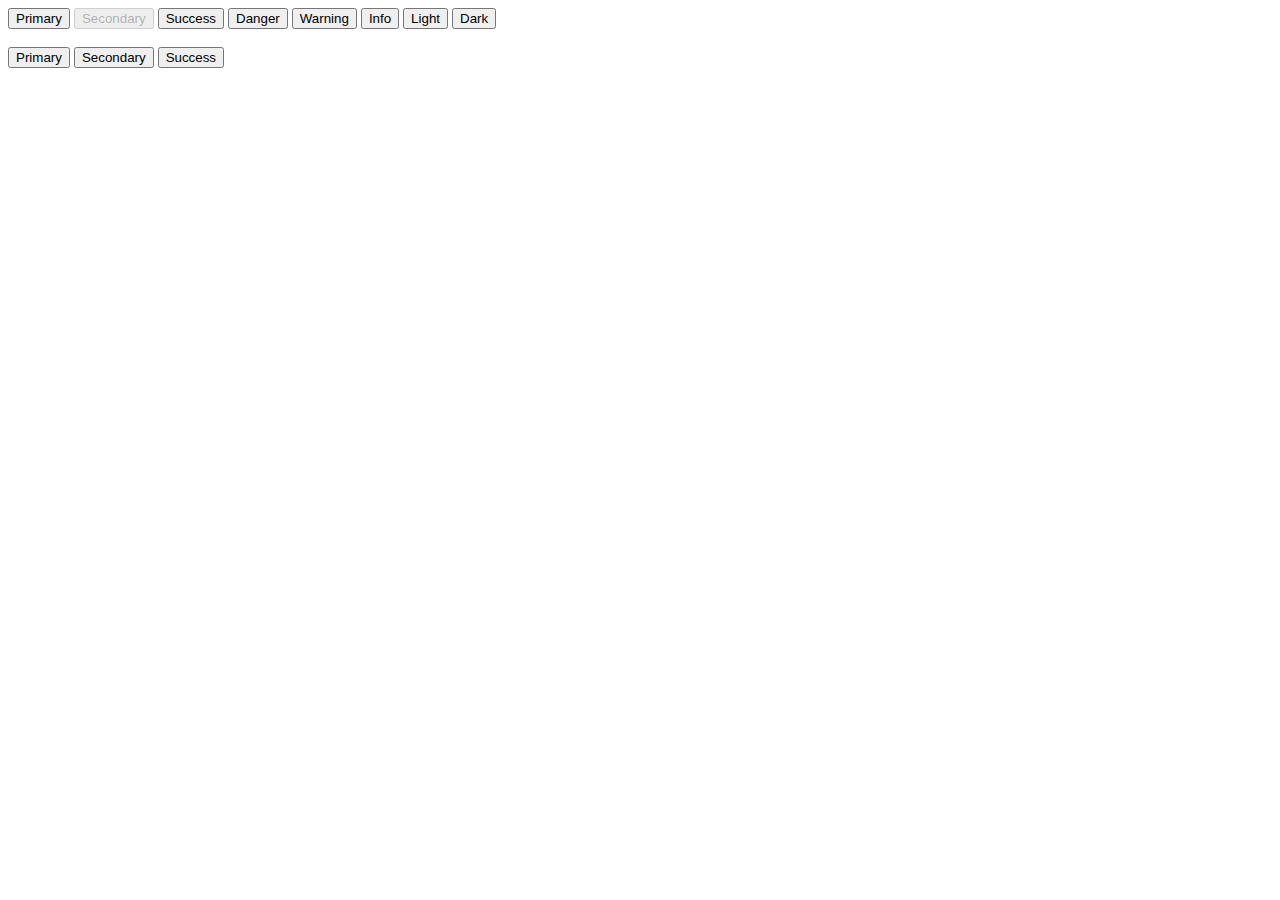
<file: 3-bootstrap/file/index7.html>
<!DOCTYPE html>
<html lang="en">

<head>
    <meta charset="UTF-8">
    <meta http-equiv="X-UA-Compatible" content="IE=edge">
    <meta name="viewport" content="width=device-width, initial-scale=1.0">
    <title>Button Kullanımı</title>
    <link rel="stylesheet" href="https://cdn.jsdelivr.net/npm/bootstrap@4.6.2/dist/css/bootstrap.min.css"
        integrity="sha384-xOolHFLEh07PJGoPkLv1IbcEPTNtaed2xpHsD9ESMhqIYd0nLMwNLD69Npy4HI+N" crossorigin="anonymous">
</head>

<body>

    <div class="container mt-4">
        <button type="button" class="btn btn-primary btn-lg active">Primary</button>
        <button type="button" class="btn btn-secondary" disabled>Secondary</button>
        <button type="button" class="btn btn-success">Success</button>
        <button type="button" class="btn btn-danger btn-sm">Danger</button>
        <button type="button" class="btn btn-warning">Warning</button>
        <button type="button" class="btn btn-info">Info</button>
        <button type="button" class="btn btn-light">Light</button>
        <button type="button" class="btn btn-dark btn-block">Dark</button>

        <br><br>
        <button type="button" class="btn btn-outline-primary">Primary</button>
        <button type="button" class="btn btn-outline-secondary">Secondary</button>
        <button type="button" class="btn btn-outline-success">Success</button>

    </div>



    <script src="https://cdn.jsdelivr.net/npm/jquery@3.5.1/dist/jquery.slim.min.js"
        integrity="sha384-DfXdz2htPH0lsSSs5nCTpuj/zy4C+OGpamoFVy38MVBnE+IbbVYUew+OrCXaRkfj"
        crossorigin="anonymous"></script>
    <script src="https://cdn.jsdelivr.net/npm/popper.js@1.16.1/dist/umd/popper.min.js"
        integrity="sha384-9/reFTGAW83EW2RDu2S0VKaIzap3H66lZH81PoYlFhbGU+6BZp6G7niu735Sk7lN"
        crossorigin="anonymous"></script>
    <script src="https://cdn.jsdelivr.net/npm/bootstrap@4.6.2/dist/js/bootstrap.min.js"
        integrity="sha384-+sLIOodYLS7CIrQpBjl+C7nPvqq+FbNUBDunl/OZv93DB7Ln/533i8e/mZXLi/P+"
        crossorigin="anonymous"></script>
</body>

</html>
</file>
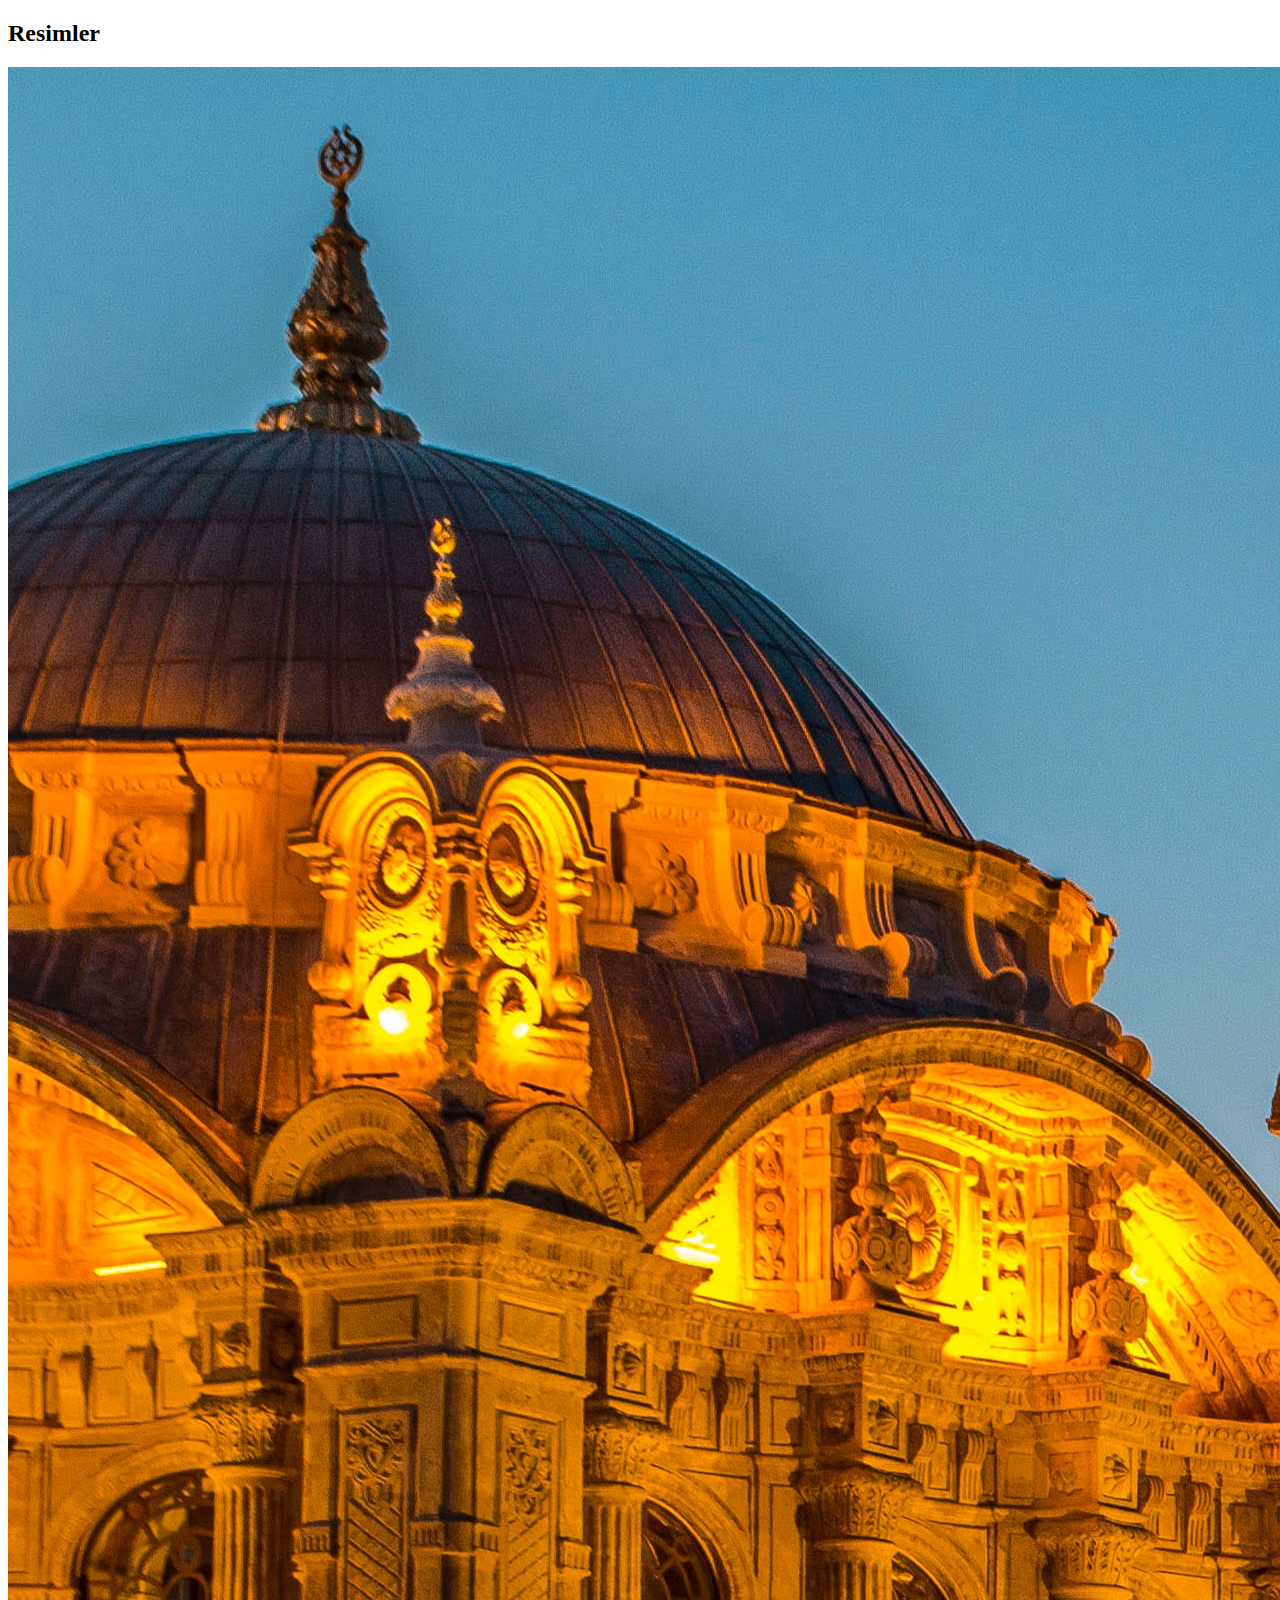
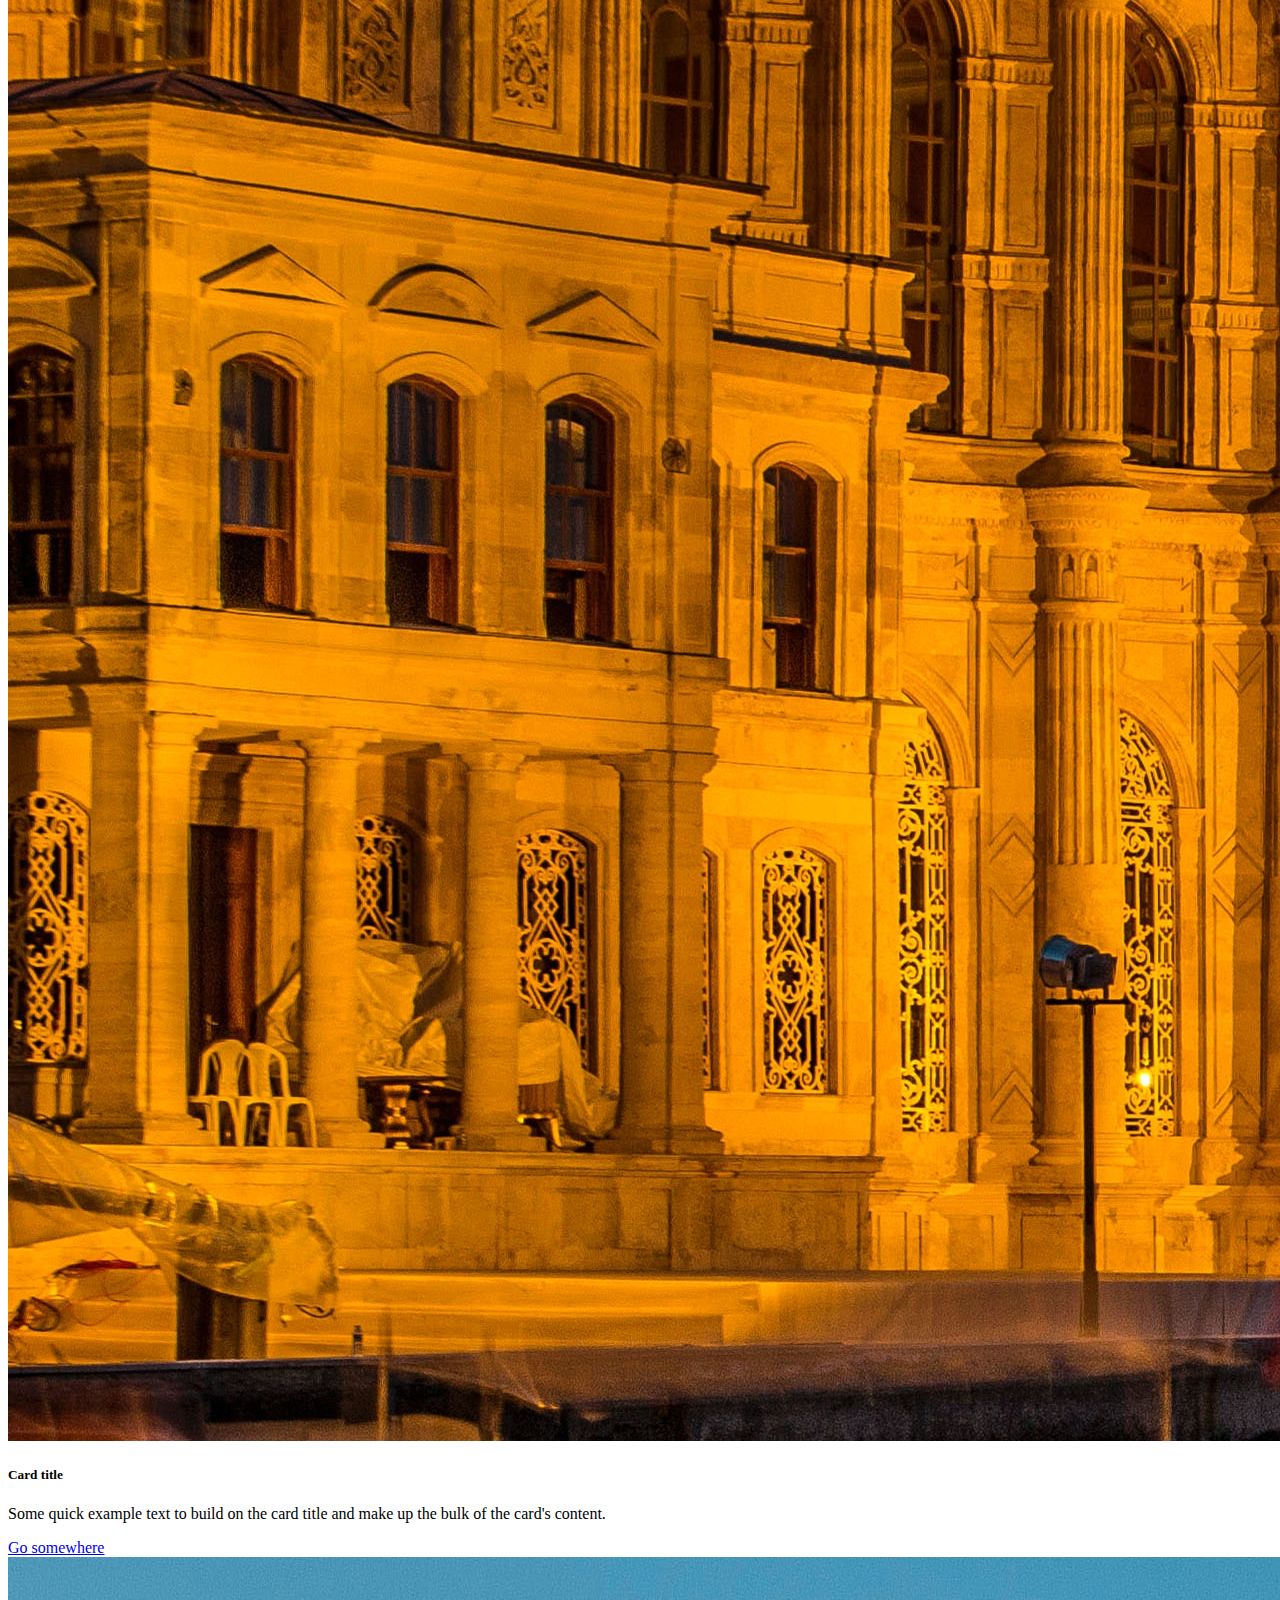
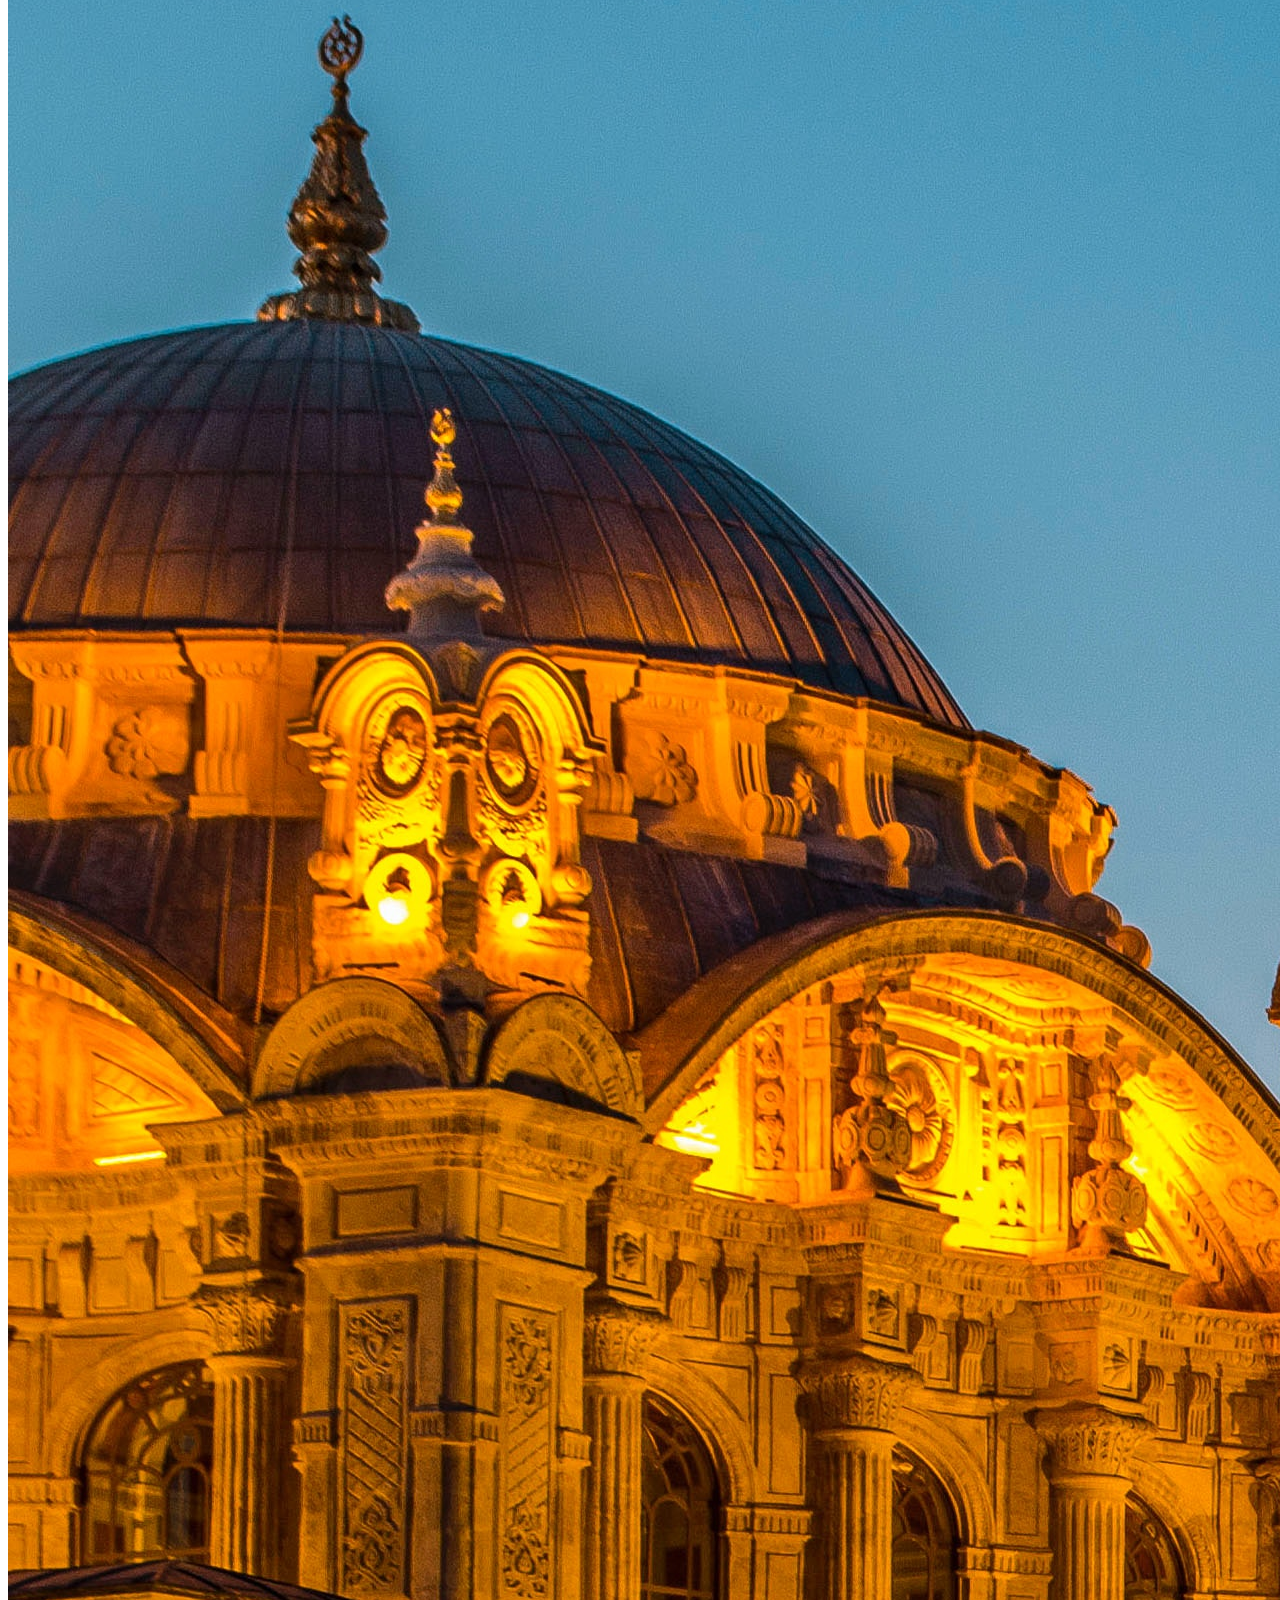
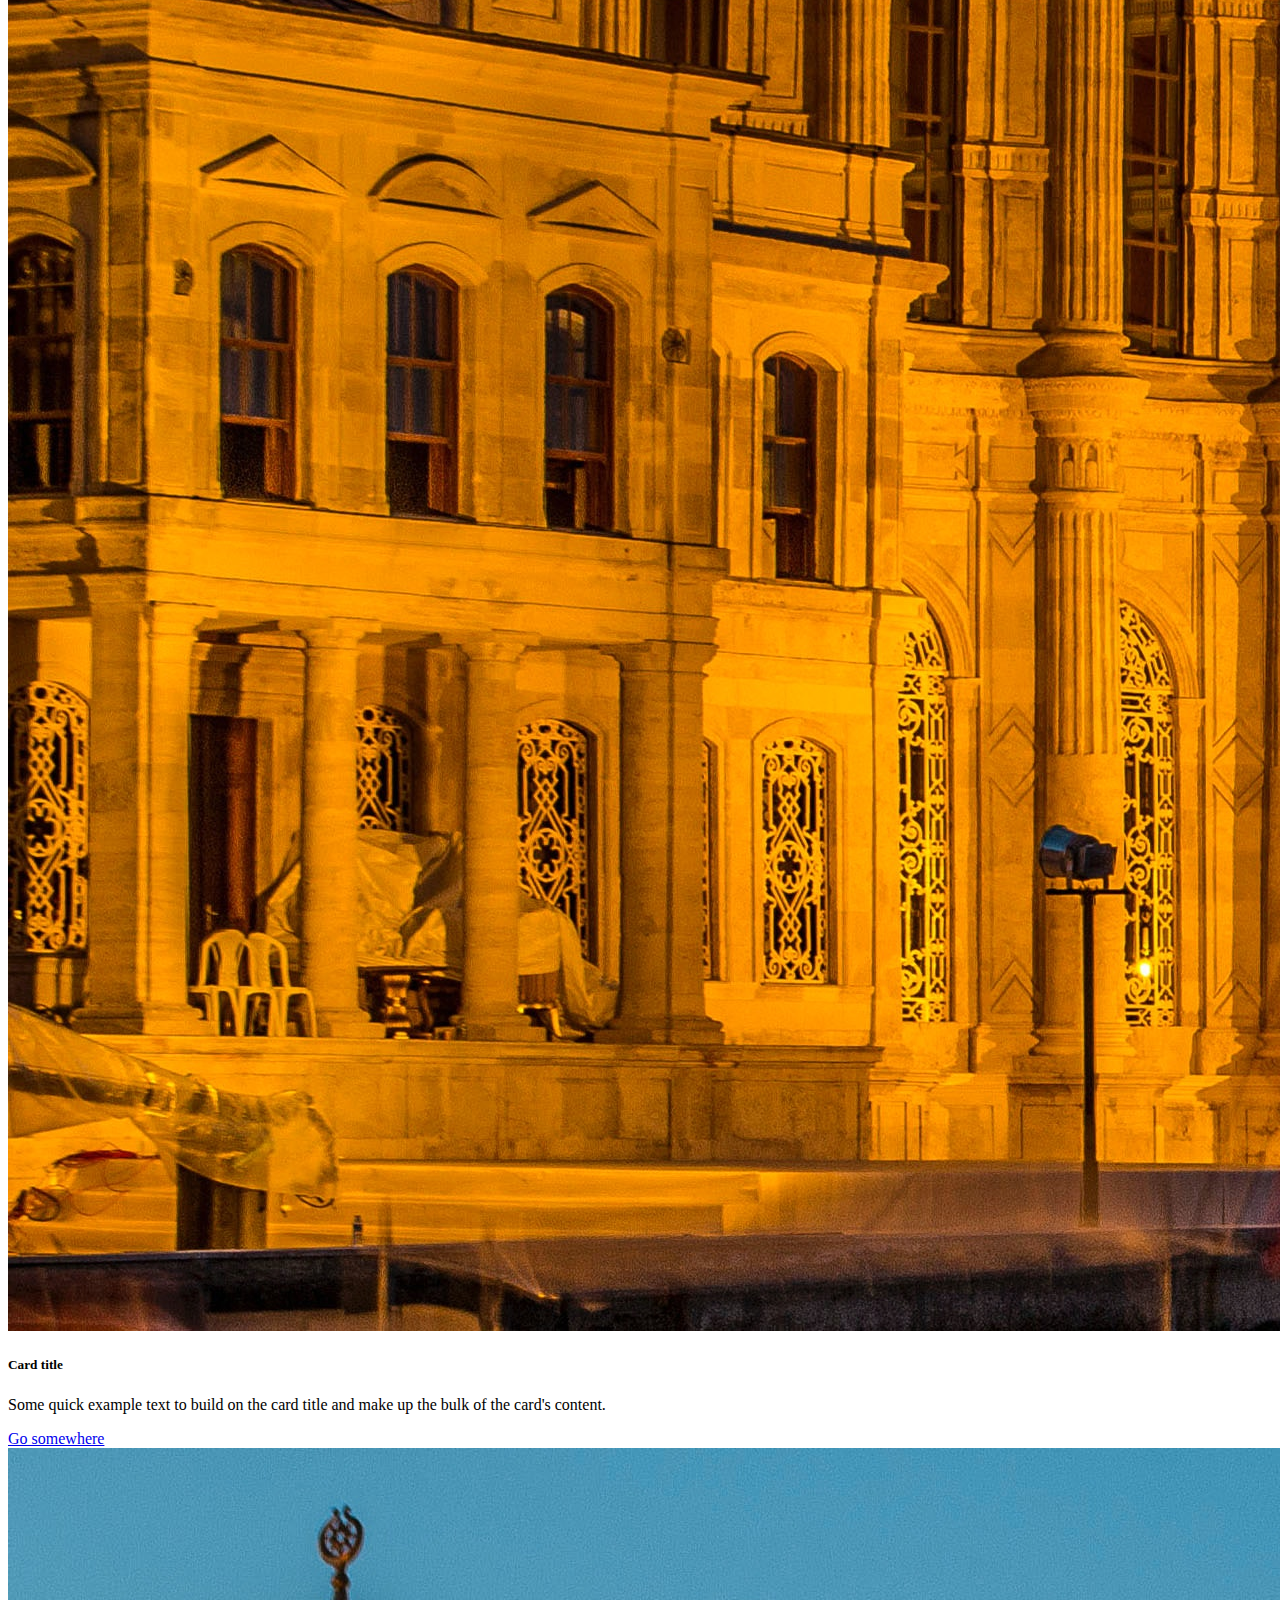
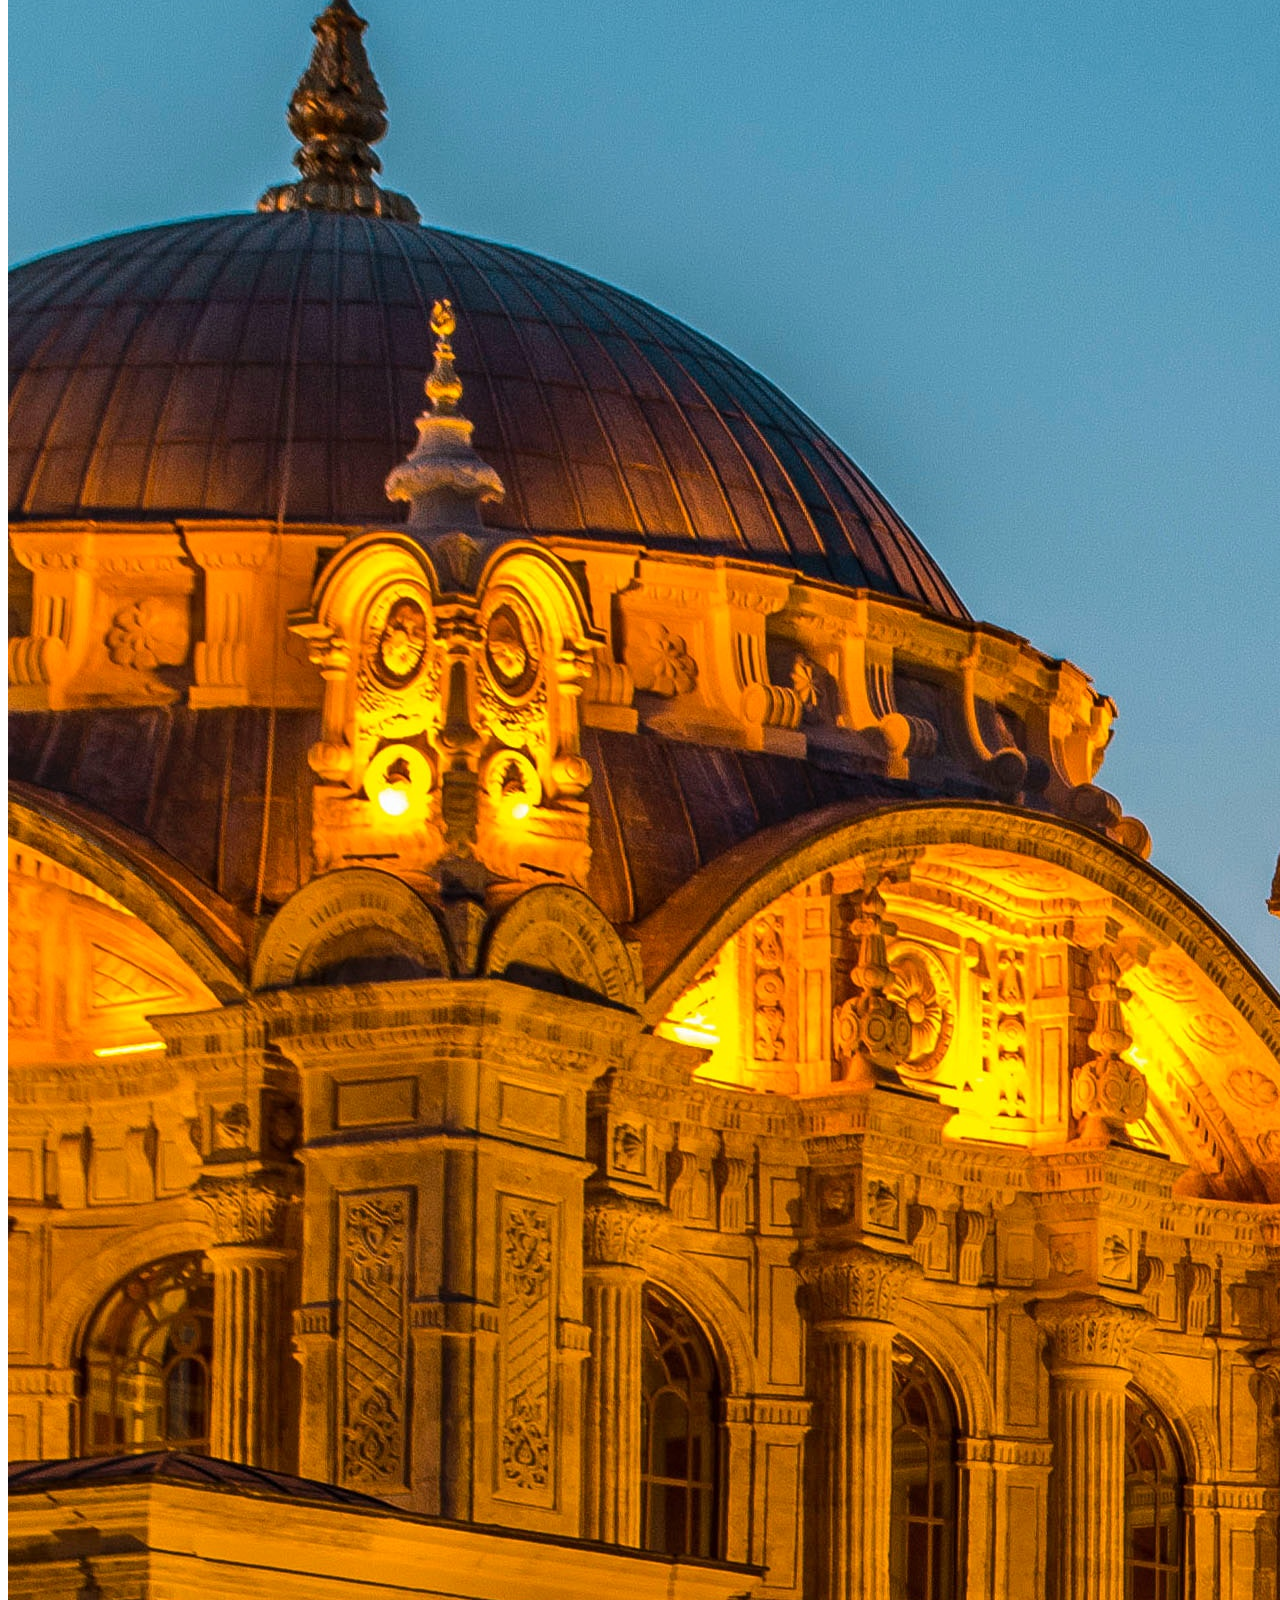
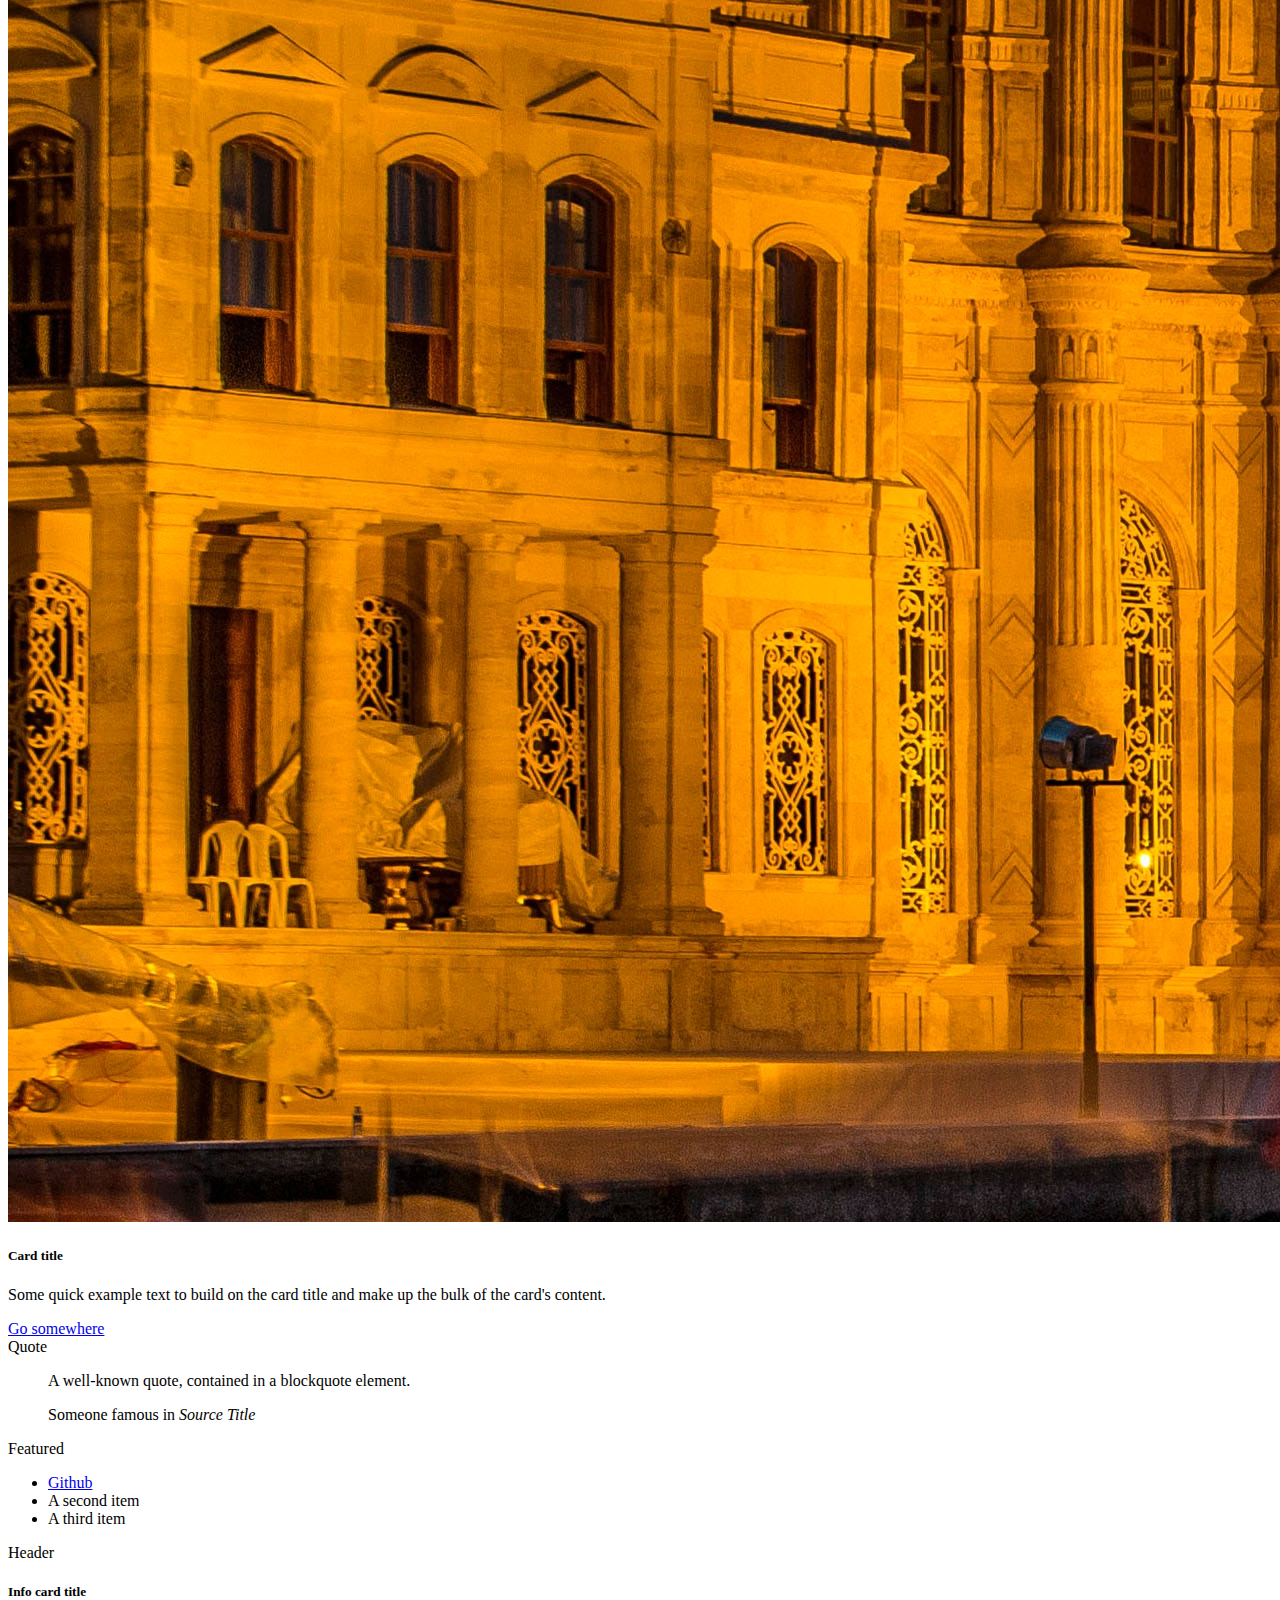
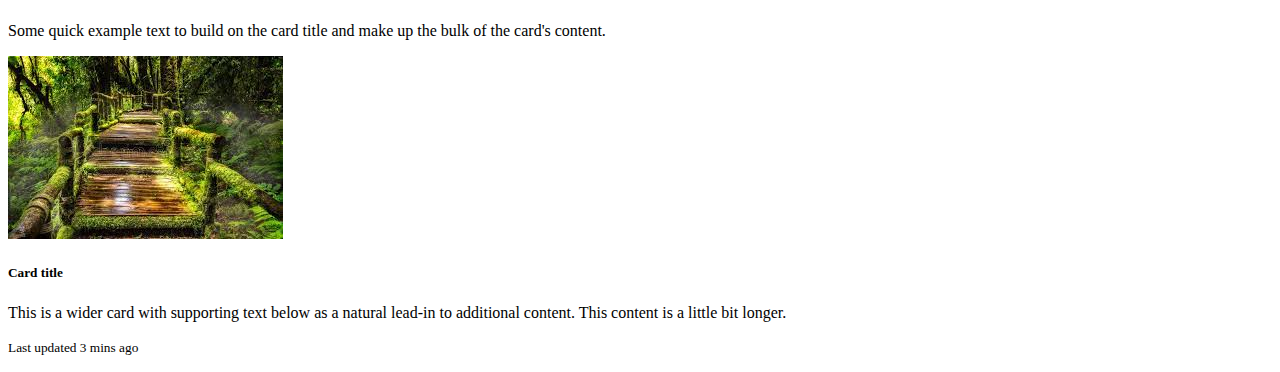
<file: 3-bootstrap/file/index8.html>
<!DOCTYPE html>
<html lang="en">

<head>
    <meta charset="UTF-8">
    <meta http-equiv="X-UA-Compatible" content="IE=edge">
    <meta name="viewport" content="width=device-width, initial-scale=1.0">
    <title>Card Yapısı</title>
    <link rel="stylesheet" href="https://cdn.jsdelivr.net/npm/bootstrap@4.6.2/dist/css/bootstrap.min.css"
        integrity="sha384-xOolHFLEh07PJGoPkLv1IbcEPTNtaed2xpHsD9ESMhqIYd0nLMwNLD69Npy4HI+N" crossorigin="anonymous">
</head>

<body>
    <div class="container">
        <h2 class="text-center my-3">Resimler</h2>
        <div class="row">
            <div class="col-sm">
                <div class="card" ">
                <img src=" image1.jpg" class="card-img-top" alt="...">
                    <div class="card-body">
                        <h5 class="card-title">Card title</h5>
                        <p class="card-text">Some quick example text to build on the card title and make up the bulk of
                            the
                            card's content.</p>
                        <a href="#" class="btn btn-primary">Go somewhere</a>
                    </div>
                </div>
            </div>
            <div class="col-sm">
                <div class="card" ">
                <img src=" image1.jpg" class="card-img-top" alt="...">
                    <div class="card-body">
                        <h5 class="card-title">Card title</h5>
                        <p class="card-text">Some quick example text to build on the card title and make up the bulk of
                            the
                            card's content.</p>
                        <a href="#" class="btn btn-primary">Go somewhere</a>
                    </div>
                </div>
            </div>
            <div class="col-sm">
                <div class="card" ">
                <img src=" image1.jpg" class="card-img-top" alt="...">
                    <div class="card-body">
                        <h5 class="card-title">Card title</h5>
                        <p class="card-text">Some quick example text to build on the card title and make up the bulk of
                            the
                            card's content.</p>
                        <a href="#" class="btn btn-primary">Go somewhere</a>
                    </div>
                </div>
            </div>
        </div>
        <div class="row">
            <div class="card col-12 mt-5">
                <div class="card-header">
                  Quote
                </div>
                <div class="card-body">
                  <blockquote class="blockquote mb-0">
                    <p>A well-known quote, contained in a blockquote element.</p>
                    <footer class="blockquote-footer">Someone famous in <cite title="Source Title">Source Title</cite></footer>
                  </blockquote>
                </div>
              </div>
        </div>
        <div class="row my-5">
            <div class="col-sm-12 col-md-4 col-lg-4">
                <div class="card" ">
                    <div class="card-header">
                      Featured
                    </div>
                    <ul class="list-group list-group-flush">
                      <li class="list-group-item"><a href="#" target="_blank">Github</a></li>
                      <li class="list-group-item">A second item</li>
                      <li class="list-group-item">A third item</li>
                    </ul>
                  </div>
                  <div class="card text-white bg-info my-5"">
                    <div class="card-header">Header</div>
                    <div class="card-body">
                      <h5 class="card-title">Info card title</h5>
                      <p class="card-text">Some quick example text to build on the card title and make up the bulk of the card's content.</p>
                    </div>
                  </div>
            </div>
            <div class="col-sm-12 col-md-8 col-lg-8">
                <div class="card mb-3">
                    <img src="image3.jpeg" class="card-img-top" alt="...">
                    <div class="card-body">
                      <h5 class="card-title">Card title</h5>
                      <p class="card-text">This is a wider card with supporting text below as a natural lead-in to additional content. This content is a little bit longer.</p>
                      <p class="card-text"><small class="text-muted">Last updated 3 mins ago</small></p>
                    </div>
                  </div>
                  
            </div>
        </div>
    </div>










    <script src="https://cdn.jsdelivr.net/npm/jquery@3.5.1/dist/jquery.slim.min.js"
        integrity="sha384-DfXdz2htPH0lsSSs5nCTpuj/zy4C+OGpamoFVy38MVBnE+IbbVYUew+OrCXaRkfj"
        crossorigin="anonymous"></script>
    <script src="https://cdn.jsdelivr.net/npm/popper.js@1.16.1/dist/umd/popper.min.js"
        integrity="sha384-9/reFTGAW83EW2RDu2S0VKaIzap3H66lZH81PoYlFhbGU+6BZp6G7niu735Sk7lN"
        crossorigin="anonymous"></script>
    <script src="https://cdn.jsdelivr.net/npm/bootstrap@4.6.2/dist/js/bootstrap.min.js"
        integrity="sha384-+sLIOodYLS7CIrQpBjl+C7nPvqq+FbNUBDunl/OZv93DB7Ln/533i8e/mZXLi/P+"
        crossorigin="anonymous"></script>
</body>

</html>
</file>
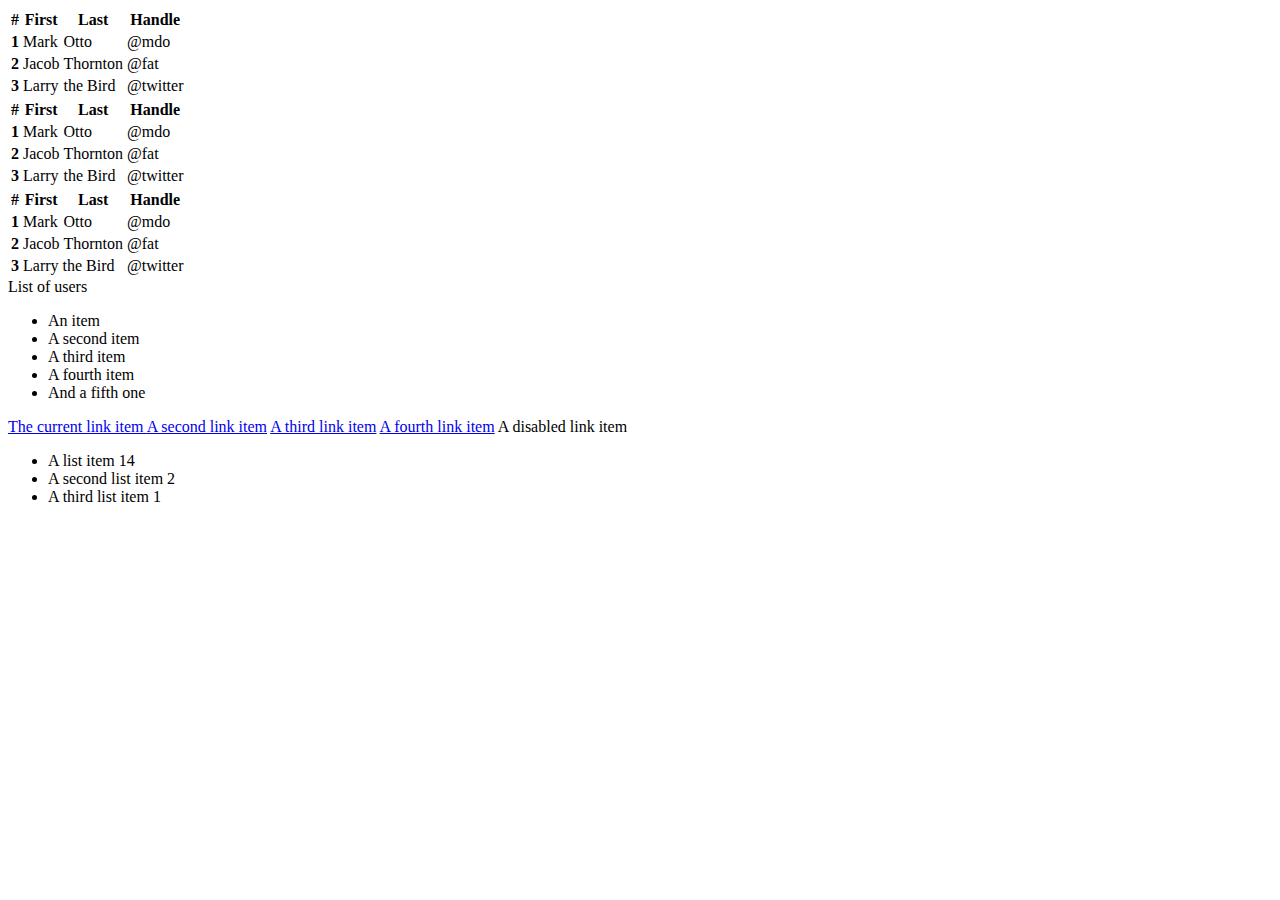
<file: 3-bootstrap/file/index9.html>
<!DOCTYPE html>
<html lang="en">
<head>
    <meta charset="UTF-8">
    <meta http-equiv="X-UA-Compatible" content="IE=edge">
    <meta name="viewport" content="width=device-width, initial-scale=1.0">
    <title>Tablo Ve Listeler</title>
    <link rel="stylesheet" href="https://cdn.jsdelivr.net/npm/bootstrap@4.6.2/dist/css/bootstrap.min.css"
                integrity="sha384-xOolHFLEh07PJGoPkLv1IbcEPTNtaed2xpHsD9ESMhqIYd0nLMwNLD69Npy4HI+N"
                crossorigin="anonymous">
</head>
<body>
    <!-- Tablo ekleme ve özelleştirme-->
    <div class="container">
        <table class="table mt-3">
            <thead class="thead-dark">
              <tr>
                <th scope="col">#</th>
                <th scope="col">First</th>
                <th scope="col">Last</th>
                <th scope="col">Handle</th>
              </tr>
            </thead>
            <tbody>
              <tr>
                <th scope="row">1</th>
                <td>Mark</td>
                <td>Otto</td>
                <td>@mdo</td>
              </tr>
              <tr>
                <th scope="row">2</th>
                <td>Jacob</td>
                <td>Thornton</td>
                <td>@fat</td>
              </tr>
              <tr>
                <th scope="row">3</th>
                <td>Larry</td>
                <td>the Bird</td>
                <td>@twitter</td>
              </tr>
            </tbody>
          </table>

          <table class="table mt-3 table table-striped table-borderless">
            <thead>
              <tr>
                <th scope="col">#</th>
                <th scope="col">First</th>
                <th scope="col">Last</th>
                <th scope="col">Handle</th>
              </tr>
            </thead>
            <tbody>
              <tr>
                <th scope="row">1</th>
                <td>Mark</td>
                <td>Otto</td>
                <td>@mdo</td>
              </tr>
              <tr>
                <th scope="row">2</th>
                <td>Jacob</td>
                <td>Thornton</td>
                <td>@fat</td>
              </tr>
              <tr>
                <th scope="row">3</th>
                <td>Larry</td>
                <td>the Bird</td>
                <td>@twitter</td>
              </tr>
            </tbody>
          </table>

          <table class="table mt-3 table-bordered table-dark table-hover">
            <thead>
              <tr>
                <th scope="col">#</th>
                <th scope="col">First</th>
                <th scope="col">Last</th>
                <th scope="col">Handle</th>
              </tr>
            </thead>
            <tbody>
              <tr class="table-success">
                <th scope="row">1</th>
                <td>Mark</td>
                <td>Otto</td>
                <td>@mdo</td>
              </tr>
              <tr class="table-secondary">
                <th scope="row">2</th>
                <td>Jacob</td>
                <td>Thornton</td>
                <td>@fat</td>
              </tr>
              <tr>
                <th scope="row">3</th>
                <td colspan="2">Larry the Bird</td>
                <td>@twitter</td>
              </tr>
            </tbody>
          </table>
          <caption>List of users</caption>

<!-- Liste ekleme-->
          <ul class="list-group mt-5 list-group-flush">
            <li class="list-group-item">An item</li>
            <li class="list-group-item">A second item</li>
            <li class="list-group-item active">A third item</li>
            <li class="list-group-item ">A fourth item</li>
            <li class="list-group-item list-group-item-primary">And a fifth one</li>
          </ul>

          <div class="list-group mt-5">
            <a href="#" class="list-group-item list-group-item-action active" aria-current="true">
              The current link item
            </a>
            <a href="#" class="list-group-item list-group-item-action">A second link item</a>
            <a href="#" class="list-group-item list-group-item-action">A third link item</a>
            <a href="#" class="list-group-item list-group-item-action">A fourth link item</a>
            <a class="list-group-item list-group-item-action disabled">A disabled link item</a>
          </div>

          <ul class="list-group mt-5">
            <li class="list-group-item d-flex justify-content-between align-items-center">
              A list item
              <span class="badge badge-primary badge-pill">14</span>
            </li>
            <li class="list-group-item d-flex justify-content-between align-items-center">
              A second list item
              <span class="badge badge-primary badge-pill">2</span>
            </li>
            <li class="list-group-item d-flex justify-content-between align-items-center">
              A third list item
              <span class="badge badge-primary badge-pill">1</span>
            </li>
          </ul>
    </div>








    <script src="https://cdn.jsdelivr.net/npm/jquery@3.5.1/dist/jquery.slim.min.js"
                integrity="sha384-DfXdz2htPH0lsSSs5nCTpuj/zy4C+OGpamoFVy38MVBnE+IbbVYUew+OrCXaRkfj"
                crossorigin="anonymous"></script>
        <script src="https://cdn.jsdelivr.net/npm/popper.js@1.16.1/dist/umd/popper.min.js"
                integrity="sha384-9/reFTGAW83EW2RDu2S0VKaIzap3H66lZH81PoYlFhbGU+6BZp6G7niu735Sk7lN"
                crossorigin="anonymous"></script>
        <script src="https://cdn.jsdelivr.net/npm/bootstrap@4.6.2/dist/js/bootstrap.min.js"
                integrity="sha384-+sLIOodYLS7CIrQpBjl+C7nPvqq+FbNUBDunl/OZv93DB7Ln/533i8e/mZXLi/P+"
                crossorigin="anonymous"></script>
</body>
</html>
</file>
<file: style.css>
@import url('https://fonts.googleapis.com/css2?family=Roboto:wght@400;500;700&display=swap');
* {
    margin: 0;
    padding: 0;
    box-sizing: border-box;
    background-color: #fafafa;
    font-family: Roboto, 'Segoe UI';
}
body{
    display: flex;
    justify-content: center;
}
header {
    width: 800px;
    height: 200px;
    border: 2px black solid;
    border-radius: 10px;
    margin-top: 50px;
    
}
header h1{
    color: blue;
    font-size: 20px;
    text-align: center;
    text-transform: capitalize;
    margin-top: 30px;
}
header h1:hover{
    color: red;
}
.menu{
    display: flex;
    justify-content: space-between;
    padding: 20px;
    margin-left: 30px;
    margin-right: 30px;
    }
.menu1{
    color: black;
    border: 2px black solid;
    width: 120px;
    height: 40px;
    text-align: center;
    border-radius: 3px;
    font-weight: bold;
    text-align: center;
    line-height: 40px;
    margin-top: 30px;  
}
.menu1 a:hover{
    color: red;
}
</file>
<file: 2-css/style.css>
/*h Etitketi color: #42220c;
    btn backgrund-color: #a5531d;
    */


* {
    margin: 0;
    padding: 0;
    box-sizing: border-box;
    font-family: 'Poppins', sans-serif;
}

a {
    text-decoration: none;

}

ul li {
    list-style: none;
}

.container .box {
    width: 500px;
    height: 500px;
    margin-top: 50px;
    position: relative;

}
.container .box img {
    width: 100%;
    height: 100%;
    object-fit: cover;
    position: absolute;
    top: 0;
    left: 0;
    mix-blend-mode: screen;
}
</file>
